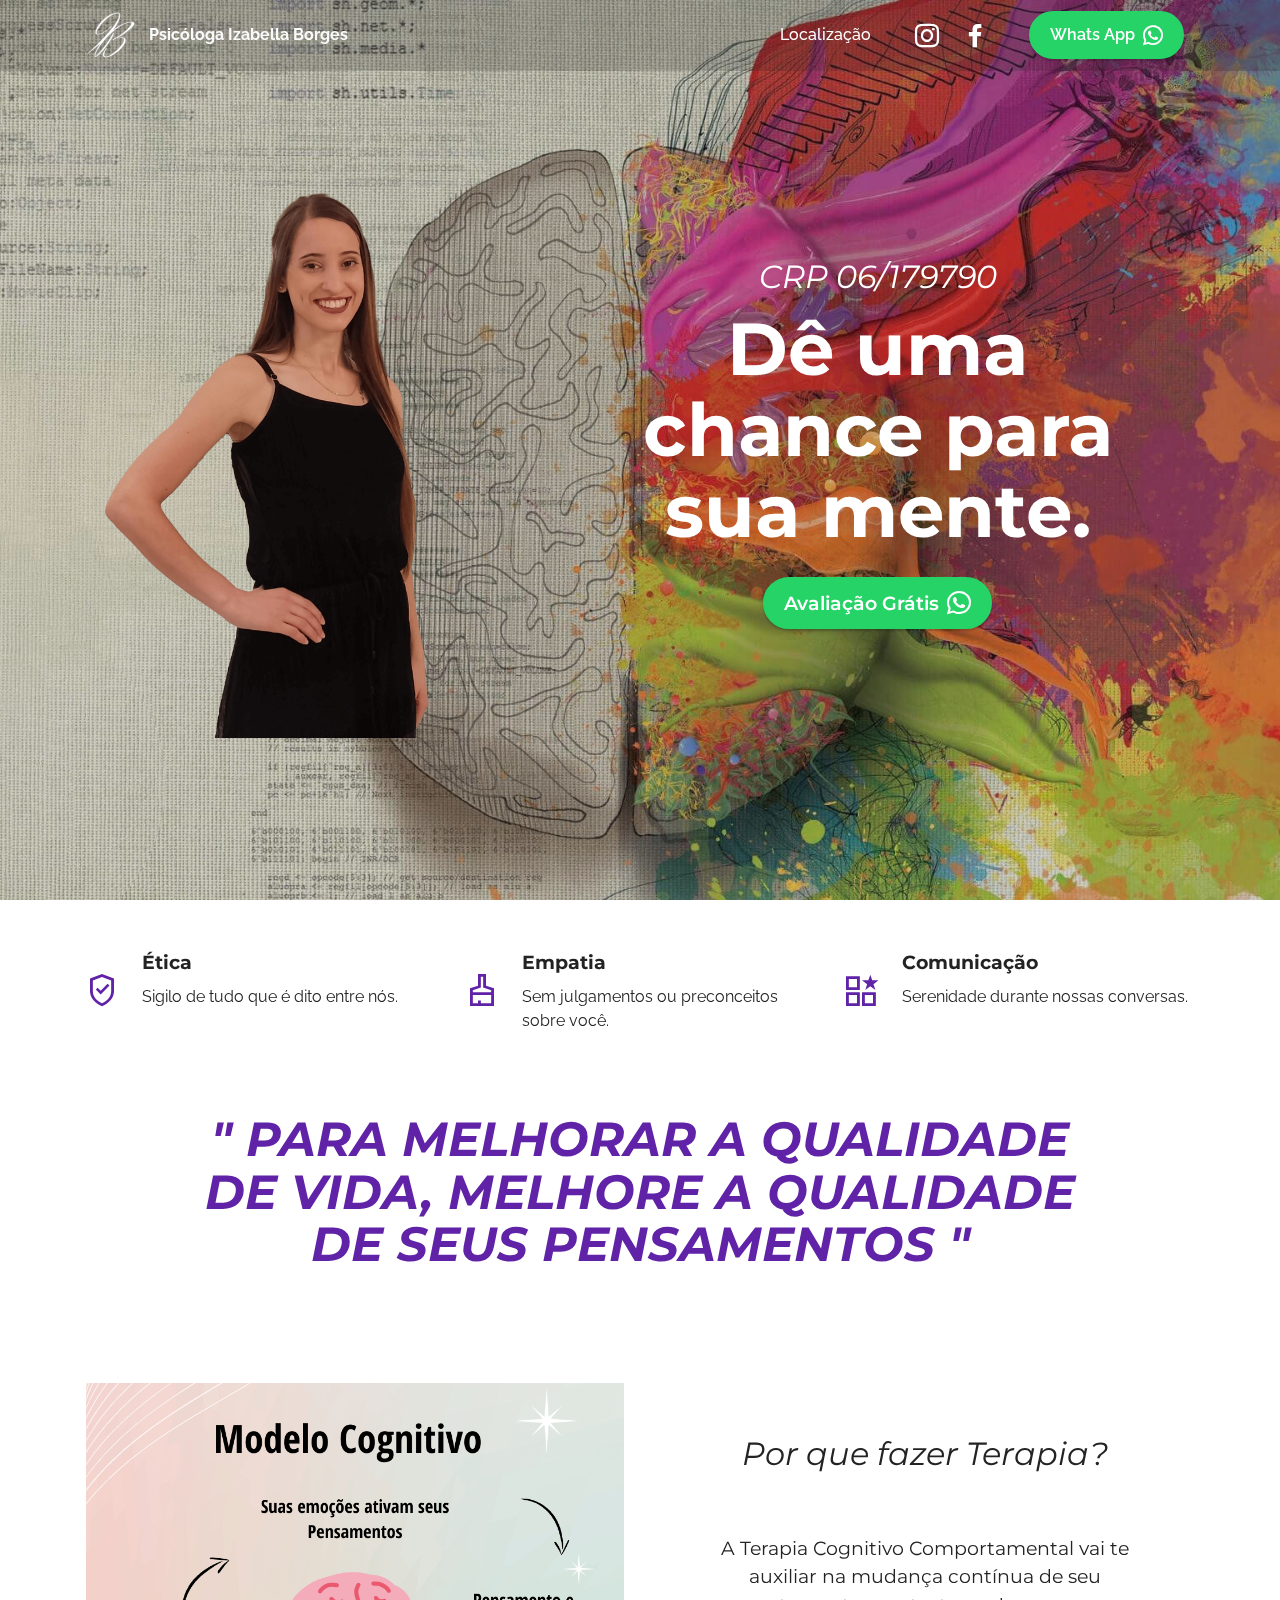
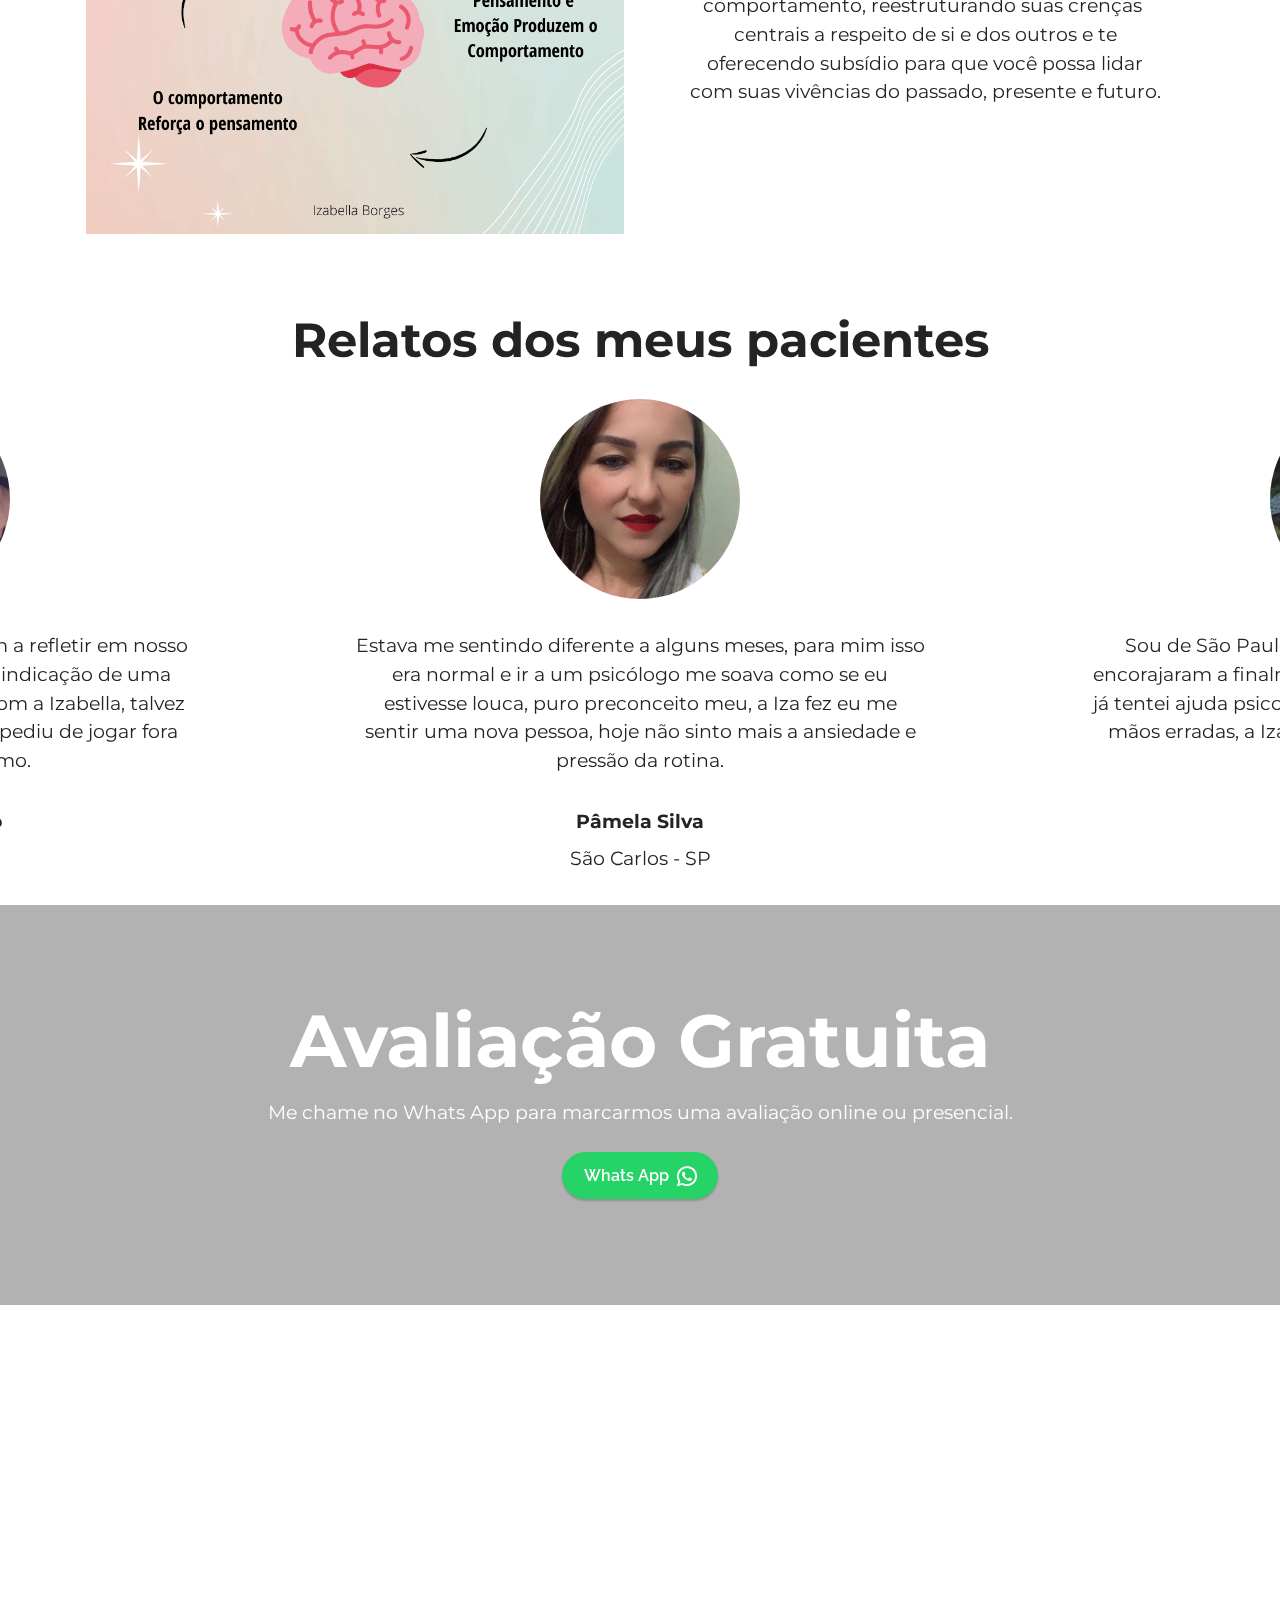
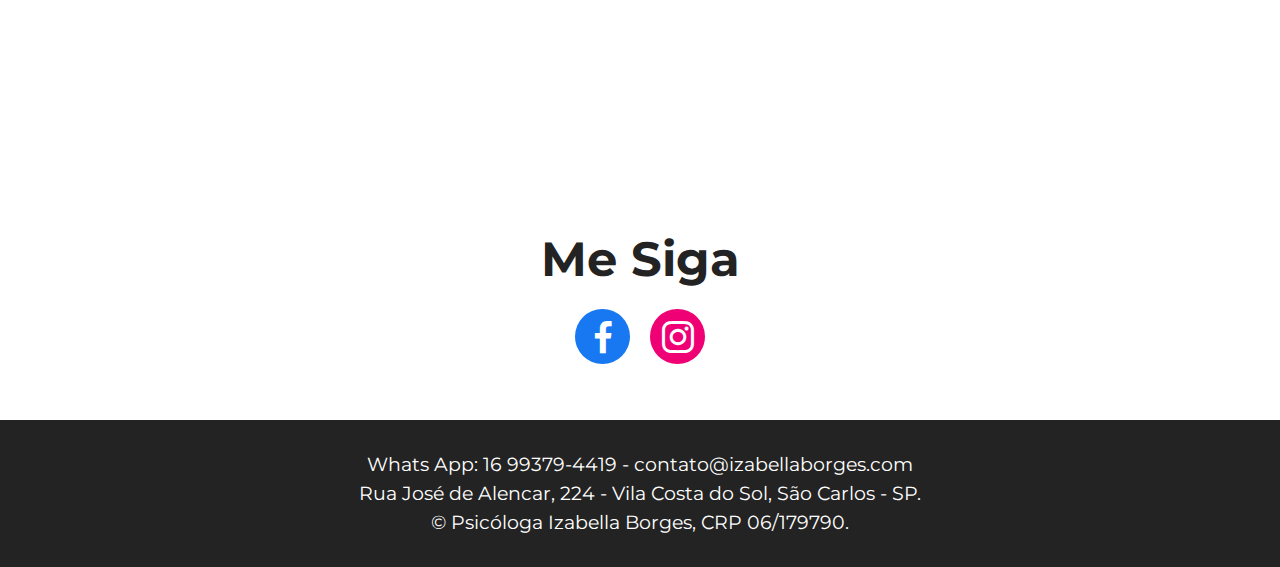
<file: index.html>
<!DOCTYPE html>
<html  >
<head>
<!-- Global site tag (gtag.js) - Google Analytics -->
<script async src="https://www.googletagmanager.com/gtag/js?id=G-EST43KER9C"></script>
<script>
  window.dataLayer = window.dataLayer || [];
  function gtag(){dataLayer.push(arguments);}
  gtag('js', new Date());

  gtag('config', 'G-EST43KER9C');
</script>
  <!-- Site made with Mobirise Website Builder v5.6.4, https://mobirise.com -->
  <meta charset="UTF-8">
  <meta http-equiv="X-UA-Compatible" content="IE=edge">
  <meta name="generator" content="Mobirise v5.6.4, mobirise.com">
  <meta name="twitter:card" content="summary_large_image"/>
  <meta name="twitter:image:src" content="assets/images/index-meta.png">
  <meta property="og:image" content="assets/images/index-meta.png">
  <meta name="twitter:title" content="Psicóloga Izabella Borges">
  <meta name="viewport" content="width=device-width, initial-scale=1, minimum-scale=1">
  <link rel="shortcut icon" href="assets/images/iblogo.png" type="image/x-icon">
  <meta name="description" content="Agende sua avaliação gratuita. Atendimentos online em todo Brasil ou presencial em São Carlos - SP">
  
  
  <title>Psicóloga Izabella Borges</title>
  <link rel="stylesheet" href="assets/web/assets/mobirise-icons2/mobirise2.css">
  <link rel="stylesheet" href="assets/bootstrap/css/bootstrap.min.css">
  <link rel="stylesheet" href="assets/bootstrap/css/bootstrap-grid.min.css">
  <link rel="stylesheet" href="assets/bootstrap/css/bootstrap-reboot.min.css">
  <link rel="stylesheet" href="assets/parallax/jarallax.css">
  <link rel="stylesheet" href="assets/dropdown/css/style.css">
  <link rel="stylesheet" href="assets/socicon/css/styles.css">
  <link rel="stylesheet" href="assets/theme/css/style.css">
  <link rel="preload" href="https://fonts.googleapis.com/css?family=Montserrat:100,200,300,400,500,600,700,800,900,100i,200i,300i,400i,500i,600i,700i,800i,900i&display=swap" as="style" onload="this.onload=null;this.rel='stylesheet'">
  <noscript><link rel="stylesheet" href="https://fonts.googleapis.com/css?family=Montserrat:100,200,300,400,500,600,700,800,900,100i,200i,300i,400i,500i,600i,700i,800i,900i&display=swap"></noscript>
  <link rel="preload" href="https://fonts.googleapis.com/css?family=Raleway:100,200,300,400,500,600,700,800,900,100i,200i,300i,400i,500i,600i,700i,800i,900i&display=swap" as="style" onload="this.onload=null;this.rel='stylesheet'">
  <noscript><link rel="stylesheet" href="https://fonts.googleapis.com/css?family=Raleway:100,200,300,400,500,600,700,800,900,100i,200i,300i,400i,500i,600i,700i,800i,900i&display=swap"></noscript>
  <link rel="preload" as="style" href="assets/mobirise/css/mbr-additional.css"><link rel="stylesheet" href="assets/mobirise/css/mbr-additional.css" type="text/css">
  
  
  
  
</head>
<body>
  
  <section data-bs-version="5.1" class="menu menu2 cid-t2mtELdPIK" once="menu" id="menu2-i">
    
    <nav class="navbar navbar-dropdown navbar-fixed-top navbar-expand-lg">
        <div class="container">
            <div class="navbar-brand">
                <span class="navbar-logo">
                    <a href="index.html">
                        <img src="assets/images/iblogo.png" alt="Psicóloga Izabella Borges" style="height: 3rem;">
                    </a>
                </span>
                <span class="navbar-caption-wrap"><a class="navbar-caption text-white text-primary display-4" href="index.html">Psicóloga Izabella Borges</a></span>
            </div>
            <button class="navbar-toggler" type="button" data-toggle="collapse" data-bs-toggle="collapse" data-target="#navbarSupportedContent" data-bs-target="#navbarSupportedContent" aria-controls="navbarNavAltMarkup" aria-expanded="false" aria-label="Toggle navigation">
                <div class="hamburger">
                    <span></span>
                    <span></span>
                    <span></span>
                    <span></span>
                </div>
            </button>
            <div class="collapse navbar-collapse" id="navbarSupportedContent">
                <ul class="navbar-nav nav-dropdown" data-app-modern-menu="true"><li class="nav-item"><a class="nav-link link text-danger text-primary display-4" href="index.html#map2-4">Localização</a></li></ul>
                <div class="icons-menu">
                    <a class="iconfont-wrapper" href="https://instagram.com/izabellaborgesfc" target="_blank">
                        <span class="p-2 mbr-iconfont socicon-instagram socicon"></span>
                    </a>
                    <a class="iconfont-wrapper" href="https://facebook.com/izabellaborgesfc" target="_blank">
                        <span class="p-2 mbr-iconfont socicon-facebook socicon"></span>
                    </a>
                    
                    
                </div>
                <div class="navbar-buttons mbr-section-btn"><a class="btn btn-success display-4" href="https://wa.me/qr/4P2WCQJVCGJ7H1" target="_blank"><span class="socicon socicon-whatsapp mbr-iconfont mbr-iconfont-btn"></span>Whats App</a></div>
            </div>
        </div>
    </nav>
</section>

<section data-bs-version="5.1" class="header11 cid-t2mbSprZGj mbr-fullscreen mbr-parallax-background" id="header11-0">

    

    <div class="mbr-overlay" style="opacity: 0.2; background-color: rgb(35, 35, 35);"></div>

    <div class="container">
        <div class="row justify-content-center">
            <div class="col-12 col-md-5 image-wrapper">
                <img class="w-100" src="assets/images/izabellaborges-1.png" alt="Izabella Borges">
            </div>
            <div class="col-12 col-md">
                <div class="text-wrapper text-center">
                    <h1 class="mbr-section-title mbr-fonts-style mb-3 display-5"><p><em>C</em><em>RP 06/179790</em></p></h1>
                    <p class="mbr-text mbr-fonts-style display-1"><strong>Dê uma chance para sua mente.</strong></p>
                    <div class="mbr-section-btn mt-3"><a class="btn btn-success display-7" href="https://wa.me/qr/4P2WCQJVCGJ7H1" target="_blank"><span class="socicon socicon-whatsapp mbr-iconfont mbr-iconfont-btn"></span>Avaliação Grátis</a></div>
                </div>
            </div>
        </div>
    </div>
</section>

<section data-bs-version="5.1" class="features14 cid-t2mjNtuEOc" id="features15-7">

    
    
    <div class="container">
        <div class="row justify-content-center">
            <div class="card col-12 col-md-6 col-lg-4">
                <div class="card-wrapper">
                    <span class="mbr-iconfont m-auto mobi-mbri-protect mobi-mbri" style="color: rgb(96, 34, 167); fill: rgb(96, 34, 167);"></span>
                    <div class="card-box">
                        <h4 class="card-title mbr-fonts-style mb-2 display-7"><strong>Ética</strong></h4>
                        <h5 class="card-text mbr-fonts-style display-4">Sigilo de tudo que é dito entre nós.</h5>
                    </div>
                </div>
            </div>
            <div class="card col-12 col-md-6 col-lg-4">
                <div class="card-wrapper">
                    <span class="mbr-iconfont m-auto mobi-mbri-website-theme-2 mobi-mbri" style="color: rgb(96, 34, 167); fill: rgb(96, 34, 167);"></span>
                    <div class="card-box">
                        <h4 class="card-title mbr-fonts-style mb-2 display-7"><strong>Empatia</strong></h4>
                        <h5 class="card-text mbr-fonts-style display-4">Sem julgamentos ou preconceitos sobre você.</h5>
                    </div>
                </div>
            </div>
            <div class="card col-12 col-md-6 col-lg-4">
                <div class="card-wrapper">
                    <span class="mbr-iconfont m-auto mobi-mbri-features mobi-mbri" style="color: rgb(96, 34, 167); fill: rgb(96, 34, 167);"></span>
                    <div class="card-box">
                        <h4 class="card-title mbr-fonts-style mb-2 display-7">
                            <strong>Comunicação</strong>
                        </h4>
                        <h5 class="card-text mbr-fonts-style display-4">Serenidade durante nossas conversas.</h5>
                    </div>

                </div>
            </div>
            
        </div>
    </div>
</section>

<section data-bs-version="5.1" class="content4 cid-t2mmuOtywq" id="content4-c">
    
    
    <div class="container">
        <div class="row justify-content-center">
            <div class="title col-md-12 col-lg-10">
                <h3 class="mbr-section-title mbr-fonts-style align-center mb-4 display-2"><em><strong>" PARA MELHORAR A QUALIDADE</strong><br><strong>DE VIDA, MELHORE A QUALIDADE DE SEUS PENSAMENTOS "</strong></em></h3>
                
                
            </div>
        </div>
    </div>
</section>

<section data-bs-version="5.1" class="image1 cid-t2n04XJIqS" id="image1-j">
    

    

    <div class="container">
        <div class="row align-items-center">
            <div class="col-12 col-lg-6">
                <div class="image-wrapper">
                    <img src="assets/images/peach-gradient-search-bar-facebook-post-1-940x788.png" alt="Modelo Cognitivo Comportamental">
                    
                </div>
            </div>
            <div class="col-12 col-lg">
                <div class="text-wrapper">
                    <h3 class="mbr-section-title mbr-fonts-style mb-3 display-5"><p><em>Por que fazer Terapia?</em></p><p><strong><br></strong></p></h3>
                    <p class="mbr-text mbr-fonts-style display-7">A Terapia Cognitivo Comportamental vai te auxiliar na mudança contínua de seu comportamento, reestruturando suas crenças&nbsp; centrais a respeito de si e dos outros e te oferecendo subsídio para que você possa lidar com suas vivências do passado, presente e futuro.<br><br><br></p>
                </div>
            </div>
        </div>
    </div>
</section>

<section data-bs-version="5.1" class="people5 mbr-embla cid-t2mnOhuB5j" id="people5-e">

    

    

    <div class="position-relative text-center">
        <h3 class="mb-4 mbr-fonts-style display-2">
            <strong>Relatos dos meus pacientes</strong></h3>

        <div class="embla" data-skip-snaps="true" data-align="center" data-loop="true" data-auto-play="true" data-auto-play-interval="6" data-draggable="true">
            <div class="embla__viewport container-fluid">
                <div class="embla__container">
                    <div class="embla__slide slider-image item" style="margin-left: 5rem; margin-right: 5rem;">
                        <div class="user">
                            <div class="user_image">
                                <div class="item-wrapper position-relative">
                                    <img src="assets/images/p1-1-300x300.jpg" alt="Mobirise Website Builder" data-slide-to="0" data-bs-slide-to="0">
                                </div>
                            </div>
                            <div class="user_text mb-4">
                                <p class="mbr-fonts-style display-7">
                                    Estava me sentindo diferente a alguns meses, para mim isso era normal e ir a um psicólogo me soava como se eu estivesse louca, puro preconceito meu, a Iza fez eu me sentir uma nova pessoa, hoje não sinto mais a ansiedade e pressão da rotina.</p>
                            </div>
                            <div class="user_name mbr-fonts-style mb-2 display-7">
                                <strong>Pâmela Silva</strong></div>
                            <div class="user_desk mbr-fonts-style display-7">
                                São Carlos - SP</div>
                        </div>
                    </div>
                    <div class="embla__slide slider-image item" style="margin-left: 5rem; margin-right: 5rem;">
                        <div class="user">
                            <div class="user_image">
                                <div class="item-wrapper position-relative">
                                    <img src="assets/images/p2-1-300x300.jpg" alt="Mobirise Website Builder" data-slide-to="1" data-bs-slide-to="1">
                                </div>
                            </div>
                            <div class="user_text mb-4">
                                <p class="mbr-fonts-style display-7">
                                    Sou de São Paulo e os atendimentos a distância me encorajaram a finalmente buscar auxílio para meu trauma, já tentei ajuda psicológica antes mas tive o azar de cair em mãos erradas, a Izabella consegue me entende sem me julgar.</p>
                            </div>
                            <div class="user_name mbr-fonts-style mb-2 display-7"><strong>Igor Mendes</strong></div>
                            <div class="user_desk mbr-fonts-style display-7">
                                São Paulo</div>
                        </div>
                    </div>
                    <div class="embla__slide slider-image item" style="margin-left: 5rem; margin-right: 5rem;">
                        <div class="user">
                            <div class="user_image">
                                <div class="item-wrapper position-relative">
                                    <img src="assets/images/p3-1-300x302.jpg" alt="Mobirise Website Builder" data-slide-to="2" data-bs-slide-to="2">
                                </div>
                            </div>
                            <div class="user_text mb-4">
                                <p class="mbr-fonts-style display-7">
                                    Nossos problemas pessoais começaram a refletir em nosso casamento cada vez mais forte e por indicação de uma amiga decidimos tentar essa terapia com a Izabella, talvez seja um exagero mas a terapia nos impediu de jogar fora anos de companherismo.</p>
                            </div>
                            <div class="user_name mbr-fonts-style mb-2 display-7">
                                <strong>Amanda e Rogério</strong></div>
                            <div class="user_desk mbr-fonts-style display-7">
                                São Carlos</div>
                        </div>
                    </div>
                </div>
            </div>
            <button class="embla__button embla__button--prev">
                <span class="mobi-mbri mobi-mbri-arrow-prev mbr-iconfont" aria-hidden="true"></span>
                <span class="sr-only visually-hidden visually-hidden">Previous</span>
            </button>
            <button class="embla__button embla__button--next">
                <span class="mobi-mbri mobi-mbri-arrow-next mbr-iconfont" aria-hidden="true"></span>
                <span class="sr-only visually-hidden visually-hidden">Next</span>
            </button>
        </div>
    </div>
</section>

<section data-bs-version="5.1" class="header6 cid-t2mrfmk2AP mbr-parallax-background" id="header6-h">

    

    <div class="mbr-overlay" style="opacity: 0.3; background-color: rgb(0, 0, 0);"></div>

    <div class="align-center container">
        <div class="row justify-content-center">
            <div class="col-12 col-lg-10">
                <h1 class="mbr-section-title mbr-fonts-style mbr-white mb-3 display-1"><strong>Avaliação Gratuita</strong></h1>
                
                <p class="mbr-text mbr-white mbr-fonts-style display-7">
                    Me chame no Whats App para marcarmos uma avaliação online ou presencial.
                </p>
                <div class="mbr-section-btn mt-3"><a class="btn btn-success display-4" href="https://wa.me/qr/4P2WCQJVCGJ7H1" target="_blank"><span class="socicon socicon-whatsapp mbr-iconfont mbr-iconfont-btn"></span>Whats App</a></div>
            </div>
        </div>
    </div>
</section>

<section data-bs-version="5.1" class="map2 cid-t2mcDknMRr" id="map2-4">
    
    
    <div>
        
        <div class="google-map"><iframe frameborder="0" style="border:0" src="https://www.google.com/maps/embed/v1/place?key=AIzaSyDk89J4FSunMF33ruMVWJaJht_Ro0kvoXs&amp;q=Rua José de Alencar 224, São Carlos" allowfullscreen=""></iframe></div>
    </div>
</section>

<section data-bs-version="5.1" class="share3 cid-t2mdbQCaIg" id="share3-5">
    
     
    
    

    <div class="container">
        <div class="media-container-row">
            <div class="col-12">
                <h3 class="mbr-section-title align-center mb-3 mbr-fonts-style display-2">
                    <strong>Me Siga</strong></h3>
                <div class="social-list align-center">
                   
                    <a class="iconfont-wrapper bg-facebook m-2 " target="_blank" href="https://facebook.com/izabellaborgesfc">
                            <span class="socicon-facebook socicon"></span>
                        </a>
                        
                        <a class="iconfont-wrapper bg-instagram m-2" href="https://instagram.com/izabellaborgesfc" target="_blank">
                            <span class="socicon-instagram socicon"></span>
                        </a>
                        
                        
                        
                        
                        
                        
                        
                        
                </div>
            </div>
        </div>
    </div>
</section>

<section data-bs-version="5.1" class="footer7 cid-t2mlh5pkVa" once="footers" id="footer7-a">

    

    

    <div class="container">
        <div class="media-container-row align-center mbr-white">
            <div class="col-12">
                <p class="mbr-text mb-0 mbr-fonts-style display-7">Whats App: 16 99379-4419 - contato@izabellaborges.com<br>Rua José de Alencar, 224 - Vila Costa do Sol, São Carlos - SP.<br>© Psicóloga Izabella Borges, CRP 06/179790.<br></p>
            </div>
        </div>
    </div>
</section><section class="display-7" style="padding: 0;align-items: center;justify-content: center;flex-wrap: wrap;    align-content: center;display: flex;position: relative;height: 0;"><a href="https://mobiri.se/1335452" style="display:none;flex: 1 1;height: 0;position: absolute;width: 100%;z-index: 1;"><img alt="" style="height: 4rem;" src="[data-uri]"></a><p style="margin: 0;text-align: center;" class="display-7"></p><a style="z-index:1" href="https://mobirise.com/html-builder.html"></a></section><script src="assets/bootstrap/js/bootstrap.bundle.min.js"></script>  <script src="assets/parallax/jarallax.js"></script>  <script src="assets/smoothscroll/smooth-scroll.js"></script>  <script src="assets/ytplayer/index.js"></script>  <script src="assets/dropdown/js/navbar-dropdown.js"></script>  <script src="assets/embla/embla.min.js"></script>  <script src="assets/embla/script.js"></script>  <script src="assets/theme/js/script.js"></script>  
  
  
</body>
</html>
</file>
<file: assets/web/assets/mobirise-icons2/mobirise2.css>
@font-face {
  font-family: 'Moririse2';
  font-display: swap;
  src:  url('mobirise2.eot?f2bix4');
  src:  url('mobirise2.eot?f2bix4#iefix') format('embedded-opentype'),
    url('mobirise2.ttf?f2bix4') format('truetype'),
    url('mobirise2.woff?f2bix4') format('woff'),
    url('mobirise2.svg?f2bix4#mobirise2') format('svg');
  font-weight: normal;
  font-style: normal;
}

[class^="mobi-"], [class*=" mobi-"] {
  /* use !important to prevent issues with browser extensions that change fonts */
  font-family: 'Moririse2' !important;
  speak: none;
  font-style: normal;
  font-weight: normal;
  font-variant: normal;
  text-transform: none;
  line-height: 1;

  /* Better Font Rendering =========== */
  -webkit-font-smoothing: antialiased;
  -moz-osx-font-smoothing: grayscale;
}

.mobi-mbri-add-submenu:before {
  content: "\e900";
}
.mobi-mbri-alert:before {
  content: "\e901";
}
.mobi-mbri-align-center:before {
  content: "\e902";
}
.mobi-mbri-align-justify:before {
  content: "\e903";
}
.mobi-mbri-align-left:before {
  content: "\e904";
}
.mobi-mbri-align-right:before {
  content: "\e905";
}
.mobi-mbri-android:before {
  content: "\e906";
}
.mobi-mbri-apple:before {
  content: "\e907";
}
.mobi-mbri-arrow-down:before {
  content: "\e908";
}
.mobi-mbri-arrow-next:before {
  content: "\e909";
}
.mobi-mbri-arrow-prev:before {
  content: "\e90a";
}
.mobi-mbri-arrow-up:before {
  content: "\e90b";
}
.mobi-mbri-bold:before {
  content: "\e90c";
}
.mobi-mbri-bookmark:before {
  content: "\e90d";
}
.mobi-mbri-bootstrap:before {
  content: "\e90e";
}
.mobi-mbri-briefcase:before {
  content: "\e90f";
}
.mobi-mbri-browse:before {
  content: "\e910";
}
.mobi-mbri-bulleted-list:before {
  content: "\e911";
}
.mobi-mbri-calendar:before {
  content: "\e912";
}
.mobi-mbri-camera:before {
  content: "\e913";
}
.mobi-mbri-cart-add:before {
  content: "\e914";
}
.mobi-mbri-cart-full:before {
  content: "\e915";
}
.mobi-mbri-cash:before {
  content: "\e916";
}
.mobi-mbri-change-style:before {
  content: "\e917";
}
.mobi-mbri-chat:before {
  content: "\e918";
}
.mobi-mbri-clock:before {
  content: "\e919";
}
.mobi-mbri-close:before {
  content: "\e91a";
}
.mobi-mbri-cloud:before {
  content: "\e91b";
}
.mobi-mbri-code:before {
  content: "\e91c";
}
.mobi-mbri-contact-form:before {
  content: "\e91d";
}
.mobi-mbri-credit-card:before {
  content: "\e91e";
}
.mobi-mbri-cursor-click:before {
  content: "\e91f";
}
.mobi-mbri-cust-feedback:before {
  content: "\e920";
}
.mobi-mbri-database:before {
  content: "\e921";
}
.mobi-mbri-delivery:before {
  content: "\e922";
}
.mobi-mbri-desktop:before {
  content: "\e923";
}
.mobi-mbri-devices:before {
  content: "\e924";
}
.mobi-mbri-down:before {
  content: "\e925";
}
.mobi-mbri-download-2:before {
  content: "\e926";
}
.mobi-mbri-download:before {
  content: "\e927";
}
.mobi-mbri-drag-n-drop-2:before {
  content: "\e928";
}
.mobi-mbri-drag-n-drop:before {
  content: "\e929";
}
.mobi-mbri-edit-2:before {
  content: "\e92a";
}
.mobi-mbri-edit:before {
  content: "\e92b";
}
.mobi-mbri-error:before {
  content: "\e92c";
}
.mobi-mbri-extension:before {
  content: "\e92d";
}
.mobi-mbri-features:before {
  content: "\e92e";
}
.mobi-mbri-file:before {
  content: "\e92f";
}
.mobi-mbri-flag:before {
  content: "\e930";
}
.mobi-mbri-folder:before {
  content: "\e931";
}
.mobi-mbri-gift:before {
  content: "\e932";
}
.mobi-mbri-github:before {
  content: "\e933";
}
.mobi-mbri-globe-2:before {
  content: "\e934";
}
.mobi-mbri-globe:before {
  content: "\e935";
}
.mobi-mbri-growing-chart:before {
  content: "\e936";
}
.mobi-mbri-hearth:before {
  content: "\e937";
}
.mobi-mbri-help:before {
  content: "\e938";
}
.mobi-mbri-home:before {
  content: "\e939";
}
.mobi-mbri-hot-cup:before {
  content: "\e93a";
}
.mobi-mbri-idea:before {
  content: "\e93b";
}
.mobi-mbri-image-gallery:before {
  content: "\e93c";
}
.mobi-mbri-image-slider:before {
  content: "\e93d";
}
.mobi-mbri-info:before {
  content: "\e93e";
}
.mobi-mbri-italic:before {
  content: "\e93f";
}
.mobi-mbri-key:before {
  content: "\e940";
}
.mobi-mbri-laptop:before {
  content: "\e941";
}
.mobi-mbri-layers:before {
  content: "\e942";
}
.mobi-mbri-left-right:before {
  content: "\e943";
}
.mobi-mbri-left:before {
  content: "\e944";
}
.mobi-mbri-letter:before {
  content: "\e945";
}
.mobi-mbri-like:before {
  content: "\e946";
}
.mobi-mbri-link:before {
  content: "\e947";
}
.mobi-mbri-lock:before {
  content: "\e948";
}
.mobi-mbri-login:before {
  content: "\e949";
}
.mobi-mbri-logout:before {
  content: "\e94a";
}
.mobi-mbri-magic-stick:before {
  content: "\e94b";
}
.mobi-mbri-map-pin:before {
  content: "\e94c";
}
.mobi-mbri-menu:before {
  content: "\e94d";
}
.mobi-mbri-mobile-2:before {
  content: "\e94e";
}
.mobi-mbri-mobile-horizontal:before {
  content: "\e94f";
}
.mobi-mbri-mobile:before {
  content: "\e950";
}
.mobi-mbri-mobirise:before {
  content: "\e951";
}
.mobi-mbri-more-horizontal:before {
  content: "\e952";
}
.mobi-mbri-more-vertical:before {
  content: "\e953";
}
.mobi-mbri-music:before {
  content: "\e954";
}
.mobi-mbri-new-file:before {
  content: "\e955";
}
.mobi-mbri-numbered-list:before {
  content: "\e956";
}
.mobi-mbri-opened-folder:before {
  content: "\e957";
}
.mobi-mbri-pages:before {
  content: "\e958";
}
.mobi-mbri-paper-plane:before {
  content: "\e959";
}
.mobi-mbri-paperclip:before {
  content: "\e95a";
}
.mobi-mbri-phone:before {
  content: "\e95b";
}
.mobi-mbri-photo:before {
  content: "\e95c";
}
.mobi-mbri-photos:before {
  content: "\e95d";
}
.mobi-mbri-pin:before {
  content: "\e95e";
}
.mobi-mbri-play:before {
  content: "\e95f";
}
.mobi-mbri-plus:before {
  content: "\e960";
}
.mobi-mbri-preview:before {
  content: "\e961";
}
.mobi-mbri-print:before {
  content: "\e962";
}
.mobi-mbri-protect:before {
  content: "\e963";
}
.mobi-mbri-question:before {
  content: "\e964";
}
.mobi-mbri-quote-left:before {
  content: "\e965";
}
.mobi-mbri-quote-right:before {
  content: "\e966";
}
.mobi-mbri-redo:before {
  content: "\e967";
}
.mobi-mbri-refresh:before {
  content: "\e968";
}
.mobi-mbri-responsive-2:before {
  content: "\e969";
}
.mobi-mbri-responsive:before {
  content: "\e96a";
}
.mobi-mbri-right:before {
  content: "\e96b";
}
.mobi-mbri-rocket:before {
  content: "\e96c";
}
.mobi-mbri-sad-face:before {
  content: "\e96d";
}
.mobi-mbri-sale:before {
  content: "\e96e";
}
.mobi-mbri-save:before {
  content: "\e96f";
}
.mobi-mbri-search:before {
  content: "\e970";
}
.mobi-mbri-setting-2:before {
  content: "\e971";
}
.mobi-mbri-setting-3:before {
  content: "\e972";
}
.mobi-mbri-setting:before {
  content: "\e973";
}
.mobi-mbri-share:before {
  content: "\e974";
}
.mobi-mbri-shopping-bag:before {
  content: "\e975";
}
.mobi-mbri-shopping-basket:before {
  content: "\e976";
}
.mobi-mbri-shopping-cart:before {
  content: "\e977";
}
.mobi-mbri-sites:before {
  content: "\e978";
}
.mobi-mbri-smile-face:before {
  content: "\e979";
}
.mobi-mbri-speed:before {
  content: "\e97a";
}
.mobi-mbri-star:before {
  content: "\e97b";
}
.mobi-mbri-success:before {
  content: "\e97c";
}
.mobi-mbri-sun:before {
  content: "\e97d";
}
.mobi-mbri-sun2:before {
  content: "\e97e";
}
.mobi-mbri-tablet-vertical:before {
  content: "\e97f";
}
.mobi-mbri-tablet:before {
  content: "\e980";
}
.mobi-mbri-target:before {
  content: "\e981";
}
.mobi-mbri-timer:before {
  content: "\e982";
}
.mobi-mbri-to-ftp:before {
  content: "\e983";
}
.mobi-mbri-to-local-drive:before {
  content: "\e984";
}
.mobi-mbri-touch-swipe:before {
  content: "\e985";
}
.mobi-mbri-touch:before {
  content: "\e986";
}
.mobi-mbri-trash:before {
  content: "\e987";
}
.mobi-mbri-underline:before {
  content: "\e988";
}
.mobi-mbri-undo:before {
  content: "\e989";
}
.mobi-mbri-unlink:before {
  content: "\e98a";
}
.mobi-mbri-unlock:before {
  content: "\e98b";
}
.mobi-mbri-up-down:before {
  content: "\e98c";
}
.mobi-mbri-up:before {
  content: "\e98d";
}
.mobi-mbri-update:before {
  content: "\e98e";
}
.mobi-mbri-upload-2:before {
  content: "\e98f";
}
.mobi-mbri-upload:before {
  content: "\e990";
}
.mobi-mbri-user-2:before {
  content: "\e991";
}
.mobi-mbri-user:before {
  content: "\e992";
}
.mobi-mbri-users:before {
  content: "\e993";
}
.mobi-mbri-video-play:before {
  content: "\e994";
}
.mobi-mbri-video:before {
  content: "\e995";
}
.mobi-mbri-watch:before {
  content: "\e996";
}
.mobi-mbri-website-theme-2:before {
  content: "\e997";
}
.mobi-mbri-website-theme:before {
  content: "\e998";
}
.mobi-mbri-wifi:before {
  content: "\e999";
}
.mobi-mbri-windows:before {
  content: "\e99a";
}
.mobi-mbri-zoom-in:before {
  content: "\e99b";
}
.mobi-mbri-zoom-out:before {
  content: "\e99c";
}
</file>
<file: assets/parallax/jarallax.css>
.jarallax {
    position: relative;
    z-index: 0;
}
.jarallax > .jarallax-img {
    position: absolute;
    object-fit: cover;
    /* support for plugin https://github.com/bfred-it/object-fit-images */
    font-family: 'object-fit: cover;';
    top: 0;
    left: 0;
    width: 100%;
    height: 100%;
    z-index: -1;
}
</file>
<file: assets/dropdown/css/style.css>
.navbar-dropdown {
  left: 0;
  padding: 0;
  position: absolute;
  right: 0;
  top: 0;
  transition: all 0.45s ease;
  z-index: 1030;
  background: #282828; }
  .navbar-dropdown .navbar-logo {
    margin-right: 0.8rem;
    transition: margin 0.3s ease-in-out;
    vertical-align: middle; }
    .navbar-dropdown .navbar-logo img {
      height: 3.125rem;
      transition: all 0.3s ease-in-out; }
    .navbar-dropdown .navbar-logo.mbr-iconfont {
      font-size: 3.125rem;
      line-height: 3.125rem; }
  .navbar-dropdown .navbar-caption {
    font-weight: 700;
    white-space: normal;
    vertical-align: -4px;
    line-height: 3.125rem !important; }
    .navbar-dropdown .navbar-caption, .navbar-dropdown .navbar-caption:hover {
      color: inherit;
      text-decoration: none; }
  .navbar-dropdown .mbr-iconfont + .navbar-caption {
    vertical-align: -1px; }
  .navbar-dropdown.navbar-fixed-top {
    position: fixed; }
  .navbar-dropdown .navbar-brand span {
    vertical-align: -4px; }
  .navbar-dropdown.bg-color.transparent {
    background: none; }
  .navbar-dropdown.navbar-short .navbar-brand {
    padding: 0.625rem 0; }
    .navbar-dropdown.navbar-short .navbar-brand span {
      vertical-align: -1px; }
  .navbar-dropdown.navbar-short .navbar-caption {
    line-height: 2.375rem !important;
    vertical-align: -2px; }
  .navbar-dropdown.navbar-short .navbar-logo {
    margin-right: 0.5rem; }
    .navbar-dropdown.navbar-short .navbar-logo img {
      height: 2.375rem; }
    .navbar-dropdown.navbar-short .navbar-logo.mbr-iconfont {
      font-size: 2.375rem;
      line-height: 2.375rem; }
  .navbar-dropdown.navbar-short .mbr-table-cell {
    height: 3.625rem; }
  .navbar-dropdown .navbar-close {
    left: 0.6875rem;
    position: fixed;
    top: 0.75rem;
    z-index: 1000; }
  .navbar-dropdown .hamburger-icon {
    content: "";
    display: inline-block;
    vertical-align: middle;
    width: 16px;
    -webkit-box-shadow: 0 -6px 0 1px #282828,0 0 0 1px #282828,0 6px 0 1px #282828;
    -moz-box-shadow: 0 -6px 0 1px #282828,0 0 0 1px #282828,0 6px 0 1px #282828;
    box-shadow: 0 -6px 0 1px #282828,0 0 0 1px #282828,0 6px 0 1px #282828; }

.dropdown-menu .dropdown-toggle[data-toggle="dropdown-submenu"]::after {
  border-bottom: 0.35em solid transparent;
  border-left: 0.35em solid;
  border-right: 0;
  border-top: 0.35em solid transparent;
  margin-left: 0.3rem; }

.dropdown-menu .dropdown-item:focus {
  outline: 0; }

.nav-dropdown {
  font-size: 0.75rem;
  font-weight: 500;
  height: auto !important; }
  .nav-dropdown .nav-btn {
    padding-left: 1rem; }
  .nav-dropdown .link {
    margin: .667em 1.667em;
    font-weight: 500;
    padding: 0;
    transition: color .2s ease-in-out; }
    .nav-dropdown .link.dropdown-toggle {
      margin-right: 2.583em; }
      .nav-dropdown .link.dropdown-toggle::after {
        margin-left: .25rem;
        border-top: 0.35em solid;
        border-right: 0.35em solid transparent;
        border-left: 0.35em solid transparent;
        border-bottom: 0; }
      .nav-dropdown .link.dropdown-toggle[aria-expanded="true"] {
        margin: 0;
        padding: 0.667em 3.263em  0.667em 1.667em; }
  .nav-dropdown .link::after,
  .nav-dropdown .dropdown-item::after {
    color: inherit; }
  .nav-dropdown .btn {
    font-size: 0.75rem;
    font-weight: 700;
    letter-spacing: 0;
    margin-bottom: 0;
    padding-left: 1.25rem;
    padding-right: 1.25rem; }
  .nav-dropdown .dropdown-menu {
    border-radius: 0;
    border: 0;
    left: 0;
    margin: 0;
    padding-bottom: 1.25rem;
    padding-top: 1.25rem;
    position: relative; }
  .nav-dropdown .dropdown-submenu {
    margin-left: 0.125rem;
    top: 0; }
  .nav-dropdown .dropdown-item {
    font-weight: 500;
    line-height: 2;
    padding: 0.3846em 4.615em 0.3846em 1.5385em;
    position: relative;
    transition: color .2s ease-in-out, background-color .2s ease-in-out; }
    .nav-dropdown .dropdown-item::after {
      margin-top: -0.3077em;
      position: absolute;
      right: 1.1538em;
      top: 50%; }
    .nav-dropdown .dropdown-item:focus, .nav-dropdown .dropdown-item:hover {
      background: none; }

@media (max-width: 767px) {
  .nav-dropdown.navbar-toggleable-sm {
    bottom: 0;
    display: none;
    left: 0;
    overflow-x: hidden;
    position: fixed;
    top: 0;
    transform: translateX(-100%);
    -ms-transform: translateX(-100%);
    -webkit-transform: translateX(-100%);
    width: 18.75rem;
    z-index: 999; } }
.nav-dropdown.navbar-toggleable-xl {
  bottom: 0;
  display: none;
  left: 0;
  overflow-x: hidden;
  position: fixed;
  top: 0;
  transform: translateX(-100%);
  -ms-transform: translateX(-100%);
  -webkit-transform: translateX(-100%);
  width: 18.75rem;
  z-index: 999; }

.nav-dropdown-sm {
  display: block !important;
  overflow-x: hidden;
  overflow: auto;
  padding-top: 3.875rem; }
  .nav-dropdown-sm::after {
    content: "";
    display: block;
    height: 3rem;
    width: 100%; }
  .nav-dropdown-sm.collapse.in ~ .navbar-close {
    display: block !important; }
  .nav-dropdown-sm.collapsing, .nav-dropdown-sm.collapse.in {
    transform: translateX(0);
    -ms-transform: translateX(0);
    -webkit-transform: translateX(0);
    transition: all 0.25s ease-out;
    -webkit-transition: all 0.25s ease-out;
    background: #282828; }
  .nav-dropdown-sm.collapsing[aria-expanded="false"] {
    transform: translateX(-100%);
    -ms-transform: translateX(-100%);
    -webkit-transform: translateX(-100%); }
  .nav-dropdown-sm .nav-item {
    display: block;
    margin-left: 0 !important;
    padding-left: 0; }
  .nav-dropdown-sm .link,
  .nav-dropdown-sm .dropdown-item {
    border-top: 1px dotted rgba(255, 255, 255, 0.1);
    font-size: 0.8125rem;
    line-height: 1.6;
    margin: 0 !important;
    padding: 0.875rem 2.4rem 0.875rem 1.5625rem !important;
    position: relative;
    white-space: normal; }
    .nav-dropdown-sm .link:focus, .nav-dropdown-sm .link:hover,
    .nav-dropdown-sm .dropdown-item:focus,
    .nav-dropdown-sm .dropdown-item:hover {
      background: rgba(0, 0, 0, 0.2) !important;
      color: #c0a375; }
  .nav-dropdown-sm .nav-btn {
    position: relative;
    padding: 1.5625rem 1.5625rem 0 1.5625rem; }
    .nav-dropdown-sm .nav-btn::before {
      border-top: 1px dotted rgba(255, 255, 255, 0.1);
      content: "";
      left: 0;
      position: absolute;
      top: 0;
      width: 100%; }
    .nav-dropdown-sm .nav-btn + .nav-btn {
      padding-top: 0.625rem; }
      .nav-dropdown-sm .nav-btn + .nav-btn::before {
        display: none; }
  .nav-dropdown-sm .btn {
    padding: 0.625rem 0; }
  .nav-dropdown-sm .dropdown-toggle[data-toggle="dropdown-submenu"]::after {
    margin-left: .25rem;
    border-top: 0.35em solid;
    border-right: 0.35em solid transparent;
    border-left: 0.35em solid transparent;
    border-bottom: 0; }
  .nav-dropdown-sm .dropdown-toggle[data-toggle="dropdown-submenu"][aria-expanded="true"]::after {
    border-top: 0;
    border-right: 0.35em solid transparent;
    border-left: 0.35em solid transparent;
    border-bottom: 0.35em solid; }
  .nav-dropdown-sm .dropdown-menu {
    margin: 0;
    padding: 0;
    position: relative;
    top: 0;
    left: 0;
    width: 100%;
    border: 0;
    float: none;
    border-radius: 0;
    background: none; }
  .nav-dropdown-sm .dropdown-submenu {
    left: 100%;
    margin-left: 0.125rem;
    margin-top: -1.25rem;
    top: 0; }

.navbar-toggleable-sm .nav-dropdown .dropdown-menu {
  position: absolute; }

.navbar-toggleable-sm .nav-dropdown .dropdown-submenu {
  left: 100%;
  margin-left: 0.125rem;
  margin-top: -1.25rem;
  top: 0; }

.navbar-toggleable-sm.opened .nav-dropdown .dropdown-menu {
  position: relative; }

.navbar-toggleable-sm.opened .nav-dropdown .dropdown-submenu {
  left: 0;
  margin-left: 00rem;
  margin-top: 0rem;
  top: 0; }

.is-builder .nav-dropdown.collapsing {
  transition: none !important; }
</file>
<file: assets/socicon/css/styles.css>
@charset "UTF-8";

@font-face {
  font-family: 'Socicon';
  src:  url('../fonts/socicon.eot');
  src:  url('../fonts/socicon.eot?#iefix') format('embedded-opentype'),
    url('../fonts/socicon.woff2') format('woff2'),
    url('../fonts/socicon.ttf') format('truetype'),
    url('../fonts/socicon.woff') format('woff'),
    url('../fonts/socicon.svg#socicon') format('svg');
  font-weight: normal;
  font-style: normal;
  font-display: swap;
}

[data-icon]:before {
  font-family: "socicon" !important;
  content: attr(data-icon);
  font-style: normal !important;
  font-weight: normal !important;
  font-variant: normal !important;
  text-transform: none !important;
  speak: none;
  line-height: 1;
  -webkit-font-smoothing: antialiased;
  -moz-osx-font-smoothing: grayscale;
}

[class^="socicon-"], [class*=" socicon-"] {
  /* use !important to prevent issues with browser extensions that change fonts */
  font-family: 'Socicon' !important;
  speak: none;
  font-style: normal;
  font-weight: normal;
  font-variant: normal;
  text-transform: none;
  line-height: 1;

  /* Better Font Rendering =========== */
  -webkit-font-smoothing: antialiased;
  -moz-osx-font-smoothing: grayscale;
}

.socicon-eitaa:before {
  content: "\e97c";
}
.socicon-soroush:before {
  content: "\e97d";
}
.socicon-bale:before {
  content: "\e97e";
}
.socicon-zazzle:before {
  content: "\e97b";
}
.socicon-society6:before {
  content: "\e97a";
}
.socicon-redbubble:before {
  content: "\e979";
}
.socicon-avvo:before {
  content: "\e978";
}
.socicon-stitcher:before {
  content: "\e977";
}
.socicon-googlehangouts:before {
  content: "\e974";
}
.socicon-dlive:before {
  content: "\e975";
}
.socicon-vsco:before {
  content: "\e976";
}
.socicon-flipboard:before {
  content: "\e973";
}
.socicon-ubuntu:before {
  content: "\e958";
}
.socicon-artstation:before {
  content: "\e959";
}
.socicon-invision:before {
  content: "\e95a";
}
.socicon-torial:before {
  content: "\e95b";
}
.socicon-collectorz:before {
  content: "\e95c";
}
.socicon-seenthis:before {
  content: "\e95d";
}
.socicon-googleplaymusic:before {
  content: "\e95e";
}
.socicon-debian:before {
  content: "\e95f";
}
.socicon-filmfreeway:before {
  content: "\e960";
}
.socicon-gnome:before {
  content: "\e961";
}
.socicon-itchio:before {
  content: "\e962";
}
.socicon-jamendo:before {
  content: "\e963";
}
.socicon-mix:before {
  content: "\e964";
}
.socicon-sharepoint:before {
  content: "\e965";
}
.socicon-tinder:before {
  content: "\e966";
}
.socicon-windguru:before {
  content: "\e967";
}
.socicon-cdbaby:before {
  content: "\e968";
}
.socicon-elementaryos:before {
  content: "\e969";
}
.socicon-stage32:before {
  content: "\e96a";
}
.socicon-tiktok:before {
  content: "\e96b";
}
.socicon-gitter:before {
  content: "\e96c";
}
.socicon-letterboxd:before {
  content: "\e96d";
}
.socicon-threema:before {
  content: "\e96e";
}
.socicon-splice:before {
  content: "\e96f";
}
.socicon-metapop:before {
  content: "\e970";
}
.socicon-naver:before {
  content: "\e971";
}
.socicon-remote:before {
  content: "\e972";
}
.socicon-internet:before {
  content: "\e957";
}
.socicon-moddb:before {
  content: "\e94b";
}
.socicon-indiedb:before {
  content: "\e94c";
}
.socicon-traxsource:before {
  content: "\e94d";
}
.socicon-gamefor:before {
  content: "\e94e";
}
.socicon-pixiv:before {
  content: "\e94f";
}
.socicon-myanimelist:before {
  content: "\e950";
}
.socicon-blackberry:before {
  content: "\e951";
}
.socicon-wickr:before {
  content: "\e952";
}
.socicon-spip:before {
  content: "\e953";
}
.socicon-napster:before {
  content: "\e954";
}
.socicon-beatport:before {
  content: "\e955";
}
.socicon-hackerone:before {
  content: "\e956";
}
.socicon-hackernews:before {
  content: "\e946";
}
.socicon-smashwords:before {
  content: "\e947";
}
.socicon-kobo:before {
  content: "\e948";
}
.socicon-bookbub:before {
  content: "\e949";
}
.socicon-mailru:before {
  content: "\e94a";
}
.socicon-gitlab:before {
  content: "\e945";
}
.socicon-instructables:before {
  content: "\e944";
}
.socicon-portfolio:before {
  content: "\e943";
}
.socicon-codered:before {
  content: "\e940";
}
.socicon-origin:before {
  content: "\e941";
}
.socicon-nextdoor:before {
  content: "\e942";
}
.socicon-udemy:before {
  content: "\e93f";
}
.socicon-livemaster:before {
  content: "\e93e";
}
.socicon-crunchbase:before {
  content: "\e93b";
}
.socicon-homefy:before {
  content: "\e93c";
}
.socicon-calendly:before {
  content: "\e93d";
}
.socicon-realtor:before {
  content: "\e90f";
}
.socicon-tidal:before {
  content: "\e910";
}
.socicon-qobuz:before {
  content: "\e911";
}
.socicon-natgeo:before {
  content: "\e912";
}
.socicon-mastodon:before {
  content: "\e913";
}
.socicon-unsplash:before {
  content: "\e914";
}
.socicon-homeadvisor:before {
  content: "\e915";
}
.socicon-angieslist:before {
  content: "\e916";
}
.socicon-codepen:before {
  content: "\e917";
}
.socicon-slack:before {
  content: "\e918";
}
.socicon-openaigym:before {
  content: "\e919";
}
.socicon-logmein:before {
  content: "\e91a";
}
.socicon-fiverr:before {
  content: "\e91b";
}
.socicon-gotomeeting:before {
  content: "\e91c";
}
.socicon-aliexpress:before {
  content: "\e91d";
}
.socicon-guru:before {
  content: "\e91e";
}
.socicon-appstore:before {
  content: "\e91f";
}
.socicon-homes:before {
  content: "\e920";
}
.socicon-zoom:before {
  content: "\e921";
}
.socicon-alibaba:before {
  content: "\e922";
}
.socicon-craigslist:before {
  content: "\e923";
}
.socicon-wix:before {
  content: "\e924";
}
.socicon-redfin:before {
  content: "\e925";
}
.socicon-googlecalendar:before {
  content: "\e926";
}
.socicon-shopify:before {
  content: "\e927";
}
.socicon-freelancer:before {
  content: "\e928";
}
.socicon-seedrs:before {
  content: "\e929";
}
.socicon-bing:before {
  content: "\e92a";
}
.socicon-doodle:before {
  content: "\e92b";
}
.socicon-bonanza:before {
  content: "\e92c";
}
.socicon-squarespace:before {
  content: "\e92d";
}
.socicon-toptal:before {
  content: "\e92e";
}
.socicon-gust:before {
  content: "\e92f";
}
.socicon-ask:before {
  content: "\e930";
}
.socicon-trulia:before {
  content: "\e931";
}
.socicon-loomly:before {
  content: "\e932";
}
.socicon-ghost:before {
  content: "\e933";
}
.socicon-upwork:before {
  content: "\e934";
}
.socicon-fundable:before {
  content: "\e935";
}
.socicon-booking:before {
  content: "\e936";
}
.socicon-googlemaps:before {
  content: "\e937";
}
.socicon-zillow:before {
  content: "\e938";
}
.socicon-niconico:before {
  content: "\e939";
}
.socicon-toneden:before {
  content: "\e93a";
}
.socicon-augment:before {
  content: "\e908";
}
.socicon-bitbucket:before {
  content: "\e909";
}
.socicon-fyuse:before {
  content: "\e90a";
}
.socicon-yt-gaming:before {
  content: "\e90b";
}
.socicon-sketchfab:before {
  content: "\e90c";
}
.socicon-mobcrush:before {
  content: "\e90d";
}
.socicon-microsoft:before {
  content: "\e90e";
}
.socicon-pandora:before {
  content: "\e907";
}
.socicon-messenger:before {
  content: "\e906";
}
.socicon-gamewisp:before {
  content: "\e905";
}
.socicon-bloglovin:before {
  content: "\e904";
}
.socicon-tunein:before {
  content: "\e903";
}
.socicon-gamejolt:before {
  content: "\e901";
}
.socicon-trello:before {
  content: "\e902";
}
.socicon-spreadshirt:before {
  content: "\e900";
}
.socicon-500px:before {
  content: "\e000";
}
.socicon-8tracks:before {
  content: "\e001";
}
.socicon-airbnb:before {
  content: "\e002";
}
.socicon-alliance:before {
  content: "\e003";
}
.socicon-amazon:before {
  content: "\e004";
}
.socicon-amplement:before {
  content: "\e005";
}
.socicon-android:before {
  content: "\e006";
}
.socicon-angellist:before {
  content: "\e007";
}
.socicon-apple:before {
  content: "\e008";
}
.socicon-appnet:before {
  content: "\e009";
}
.socicon-baidu:before {
  content: "\e00a";
}
.socicon-bandcamp:before {
  content: "\e00b";
}
.socicon-battlenet:before {
  content: "\e00c";
}
.socicon-mixer:before {
  content: "\e00d";
}
.socicon-bebee:before {
  content: "\e00e";
}
.socicon-bebo:before {
  content: "\e00f";
}
.socicon-behance:before {
  content: "\e010";
}
.socicon-blizzard:before {
  content: "\e011";
}
.socicon-blogger:before {
  content: "\e012";
}
.socicon-buffer:before {
  content: "\e013";
}
.socicon-chrome:before {
  content: "\e014";
}
.socicon-coderwall:before {
  content: "\e015";
}
.socicon-curse:before {
  content: "\e016";
}
.socicon-dailymotion:before {
  content: "\e017";
}
.socicon-deezer:before {
  content: "\e018";
}
.socicon-delicious:before {
  content: "\e019";
}
.socicon-deviantart:before {
  content: "\e01a";
}
.socicon-diablo:before {
  content: "\e01b";
}
.socicon-digg:before {
  content: "\e01c";
}
.socicon-discord:before {
  content: "\e01d";
}
.socicon-disqus:before {
  content: "\e01e";
}
.socicon-douban:before {
  content: "\e01f";
}
.socicon-draugiem:before {
  content: "\e020";
}
.socicon-dribbble:before {
  content: "\e021";
}
.socicon-drupal:before {
  content: "\e022";
}
.socicon-ebay:before {
  content: "\e023";
}
.socicon-ello:before {
  content: "\e024";
}
.socicon-endomodo:before {
  content: "\e025";
}
.socicon-envato:before {
  content: "\e026";
}
.socicon-etsy:before {
  content: "\e027";
}
.socicon-facebook:before {
  content: "\e028";
}
.socicon-feedburner:before {
  content: "\e029";
}
.socicon-filmweb:before {
  content: "\e02a";
}
.socicon-firefox:before {
  content: "\e02b";
}
.socicon-flattr:before {
  content: "\e02c";
}
.socicon-flickr:before {
  content: "\e02d";
}
.socicon-formulr:before {
  content: "\e02e";
}
.socicon-forrst:before {
  content: "\e02f";
}
.socicon-foursquare:before {
  content: "\e030";
}
.socicon-friendfeed:before {
  content: "\e031";
}
.socicon-github:before {
  content: "\e032";
}
.socicon-goodreads:before {
  content: "\e033";
}
.socicon-google:before {
  content: "\e034";
}
.socicon-googlescholar:before {
  content: "\e035";
}
.socicon-googlegroups:before {
  content: "\e036";
}
.socicon-googlephotos:before {
  content: "\e037";
}
.socicon-googleplus:before {
  content: "\e038";
}
.socicon-grooveshark:before {
  content: "\e039";
}
.socicon-hackerrank:before {
  content: "\e03a";
}
.socicon-hearthstone:before {
  content: "\e03b";
}
.socicon-hellocoton:before {
  content: "\e03c";
}
.socicon-heroes:before {
  content: "\e03d";
}
.socicon-smashcast:before {
  content: "\e03e";
}
.socicon-horde:before {
  content: "\e03f";
}
.socicon-houzz:before {
  content: "\e040";
}
.socicon-icq:before {
  content: "\e041";
}
.socicon-identica:before {
  content: "\e042";
}
.socicon-imdb:before {
  content: "\e043";
}
.socicon-instagram:before {
  content: "\e044";
}
.socicon-issuu:before {
  content: "\e045";
}
.socicon-istock:before {
  content: "\e046";
}
.socicon-itunes:before {
  content: "\e047";
}
.socicon-keybase:before {
  content: "\e048";
}
.socicon-lanyrd:before {
  content: "\e049";
}
.socicon-lastfm:before {
  content: "\e04a";
}
.socicon-line:before {
  content: "\e04b";
}
.socicon-linkedin:before {
  content: "\e04c";
}
.socicon-livejournal:before {
  content: "\e04d";
}
.socicon-lyft:before {
  content: "\e04e";
}
.socicon-macos:before {
  content: "\e04f";
}
.socicon-mail:before {
  content: "\e050";
}
.socicon-medium:before {
  content: "\e051";
}
.socicon-meetup:before {
  content: "\e052";
}
.socicon-mixcloud:before {
  content: "\e053";
}
.socicon-modelmayhem:before {
  content: "\e054";
}
.socicon-mumble:before {
  content: "\e055";
}
.socicon-myspace:before {
  content: "\e056";
}
.socicon-newsvine:before {
  content: "\e057";
}
.socicon-nintendo:before {
  content: "\e058";
}
.socicon-npm:before {
  content: "\e059";
}
.socicon-odnoklassniki:before {
  content: "\e05a";
}
.socicon-openid:before {
  content: "\e05b";
}
.socicon-opera:before {
  content: "\e05c";
}
.socicon-outlook:before {
  content: "\e05d";
}
.socicon-overwatch:before {
  content: "\e05e";
}
.socicon-patreon:before {
  content: "\e05f";
}
.socicon-paypal:before {
  content: "\e060";
}
.socicon-periscope:before {
  content: "\e061";
}
.socicon-persona:before {
  content: "\e062";
}
.socicon-pinterest:before {
  content: "\e063";
}
.socicon-play:before {
  content: "\e064";
}
.socicon-player:before {
  content: "\e065";
}
.socicon-playstation:before {
  content: "\e066";
}
.socicon-pocket:before {
  content: "\e067";
}
.socicon-qq:before {
  content: "\e068";
}
.socicon-quora:before {
  content: "\e069";
}
.socicon-raidcall:before {
  content: "\e06a";
}
.socicon-ravelry:before {
  content: "\e06b";
}
.socicon-reddit:before {
  content: "\e06c";
}
.socicon-renren:before {
  content: "\e06d";
}
.socicon-researchgate:before {
  content: "\e06e";
}
.socicon-residentadvisor:before {
  content: "\e06f";
}
.socicon-reverbnation:before {
  content: "\e070";
}
.socicon-rss:before {
  content: "\e071";
}
.socicon-sharethis:before {
  content: "\e072";
}
.socicon-skype:before {
  content: "\e073";
}
.socicon-slideshare:before {
  content: "\e074";
}
.socicon-smugmug:before {
  content: "\e075";
}
.socicon-snapchat:before {
  content: "\e076";
}
.socicon-songkick:before {
  content: "\e077";
}
.socicon-soundcloud:before {
  content: "\e078";
}
.socicon-spotify:before {
  content: "\e079";
}
.socicon-stackexchange:before {
  content: "\e07a";
}
.socicon-stackoverflow:before {
  content: "\e07b";
}
.socicon-starcraft:before {
  content: "\e07c";
}
.socicon-stayfriends:before {
  content: "\e07d";
}
.socicon-steam:before {
  content: "\e07e";
}
.socicon-storehouse:before {
  content: "\e07f";
}
.socicon-strava:before {
  content: "\e080";
}
.socicon-streamjar:before {
  content: "\e081";
}
.socicon-stumbleupon:before {
  content: "\e082";
}
.socicon-swarm:before {
  content: "\e083";
}
.socicon-teamspeak:before {
  content: "\e084";
}
.socicon-teamviewer:before {
  content: "\e085";
}
.socicon-technorati:before {
  content: "\e086";
}
.socicon-telegram:before {
  content: "\e087";
}
.socicon-tripadvisor:before {
  content: "\e088";
}
.socicon-tripit:before {
  content: "\e089";
}
.socicon-triplej:before {
  content: "\e08a";
}
.socicon-tumblr:before {
  content: "\e08b";
}
.socicon-twitch:before {
  content: "\e08c";
}
.socicon-twitter:before {
  content: "\e08d";
}
.socicon-uber:before {
  content: "\e08e";
}
.socicon-ventrilo:before {
  content: "\e08f";
}
.socicon-viadeo:before {
  content: "\e090";
}
.socicon-viber:before {
  content: "\e091";
}
.socicon-viewbug:before {
  content: "\e092";
}
.socicon-vimeo:before {
  content: "\e093";
}
.socicon-vine:before {
  content: "\e094";
}
.socicon-vkontakte:before {
  content: "\e095";
}
.socicon-warcraft:before {
  content: "\e096";
}
.socicon-wechat:before {
  content: "\e097";
}
.socicon-weibo:before {
  content: "\e098";
}
.socicon-whatsapp:before {
  content: "\e099";
}
.socicon-wikipedia:before {
  content: "\e09a";
}
.socicon-windows:before {
  content: "\e09b";
}
.socicon-wordpress:before {
  content: "\e09c";
}
.socicon-wykop:before {
  content: "\e09d";
}
.socicon-xbox:before {
  content: "\e09e";
}
.socicon-xing:before {
  content: "\e09f";
}
.socicon-yahoo:before {
  content: "\e0a0";
}
.socicon-yammer:before {
  content: "\e0a1";
}
.socicon-yandex:before {
  content: "\e0a2";
}
.socicon-yelp:before {
  content: "\e0a3";
}
.socicon-younow:before {
  content: "\e0a4";
}
.socicon-youtube:before {
  content: "\e0a5";
}
.socicon-zapier:before {
  content: "\e0a6";
}
.socicon-zerply:before {
  content: "\e0a7";
}
.socicon-zomato:before {
  content: "\e0a8";
}
.socicon-zynga:before {
  content: "\e0a9";
}
</file>
<file: assets/theme/css/style.css>
@charset "UTF-8";
section {
  background-color: #ffffff;
}

body {
  font-style: normal;
  line-height: 1.5;
  font-weight: 400;
  color: #232323;
  position: relative;
}

button {
  background-color: transparent;
  border-color: transparent;
}

section,
.container,
.container-fluid {
  position: relative;
  word-wrap: break-word;
}

a.mbr-iconfont:hover {
  text-decoration: none;
}

.article .lead p,
.article .lead ul,
.article .lead ol,
.article .lead pre,
.article .lead blockquote {
  margin-bottom: 0;
}

a {
  font-style: normal;
  font-weight: 400;
  cursor: pointer;
}
a, a:hover {
  text-decoration: none;
}

.mbr-section-title {
  font-style: normal;
  line-height: 1.3;
}

.mbr-section-subtitle {
  line-height: 1.3;
}

.mbr-text {
  font-style: normal;
  line-height: 1.7;
}

h1,
h2,
h3,
h4,
h5,
h6,
.display-1,
.display-2,
.display-4,
.display-5,
.display-7,
span,
p,
a {
  line-height: 1;
  word-break: break-word;
  word-wrap: break-word;
  font-weight: 400;
}

b,
strong {
  font-weight: bold;
}

input:-webkit-autofill, input:-webkit-autofill:hover, input:-webkit-autofill:focus, input:-webkit-autofill:active {
  transition-delay: 9999s;
  -webkit-transition-property: background-color, color;
  transition-property: background-color, color;
}

textarea[type=hidden] {
  display: none;
}

section {
  background-position: 50% 50%;
  background-repeat: no-repeat;
  background-size: cover;
}
section .mbr-background-video,
section .mbr-background-video-preview {
  position: absolute;
  bottom: 0;
  left: 0;
  right: 0;
  top: 0;
}

.hidden {
  visibility: hidden;
}

.mbr-z-index20 {
  z-index: 20;
}

/*! Base colors */
.mbr-white {
  color: #ffffff;
}

.mbr-black {
  color: #111111;
}

.mbr-bg-white {
  background-color: #ffffff;
}

.mbr-bg-black {
  background-color: #000000;
}

/*! Text-aligns */
.align-left {
  text-align: left;
}

.align-center {
  text-align: center;
}

.align-right {
  text-align: right;
}

/*! Font-weight  */
.mbr-light {
  font-weight: 300;
}

.mbr-regular {
  font-weight: 400;
}

.mbr-semibold {
  font-weight: 500;
}

.mbr-bold {
  font-weight: 700;
}

/*! Media  */
.media-content {
  flex-basis: 100%;
}

.media-container-row {
  display: flex;
  flex-direction: row;
  flex-wrap: wrap;
  justify-content: center;
  align-content: center;
  align-items: start;
}
.media-container-row .media-size-item {
  width: 400px;
}

.media-container-column {
  display: flex;
  flex-direction: column;
  flex-wrap: wrap;
  justify-content: center;
  align-content: center;
  align-items: stretch;
}
.media-container-column > * {
  width: 100%;
}

@media (min-width: 992px) {
  .media-container-row {
    flex-wrap: nowrap;
  }
}
figure {
  margin-bottom: 0;
  overflow: hidden;
}

figure[mbr-media-size] {
  transition: width 0.1s;
}

img,
iframe {
  display: block;
  width: 100%;
}

.card {
  background-color: transparent;
  border: none;
}

.card-box {
  width: 100%;
}

.card-img {
  text-align: center;
  flex-shrink: 0;
  -webkit-flex-shrink: 0;
}

.media {
  max-width: 100%;
  margin: 0 auto;
}

.mbr-figure {
  align-self: center;
}

.media-container > div {
  max-width: 100%;
}

.mbr-figure img,
.card-img img {
  width: 100%;
}

@media (max-width: 991px) {
  .media-size-item {
    width: auto !important;
  }

  .media {
    width: auto;
  }

  .mbr-figure {
    width: 100% !important;
  }
}
/*! Buttons */
.mbr-section-btn {
  margin-left: -0.6rem;
  margin-right: -0.6rem;
  font-size: 0;
}

.btn {
  font-weight: 600;
  border-width: 1px;
  font-style: normal;
  margin: 0.6rem 0.6rem;
  white-space: normal;
  transition: all 0.2s ease-in-out;
  display: inline-flex;
  align-items: center;
  justify-content: center;
  word-break: break-word;
}

.btn-sm {
  font-weight: 600;
  letter-spacing: 0px;
  transition: all 0.3s ease-in-out;
}

.btn-md {
  font-weight: 600;
  letter-spacing: 0px;
  transition: all 0.3s ease-in-out;
}

.btn-lg {
  font-weight: 600;
  letter-spacing: 0px;
  transition: all 0.3s ease-in-out;
}

.btn-form {
  margin: 0;
}
.btn-form:hover {
  cursor: pointer;
}

nav .mbr-section-btn {
  margin-left: 0rem;
  margin-right: 0rem;
}

/*! Btn icon margin */
.btn .mbr-iconfont,
.btn.btn-sm .mbr-iconfont {
  order: 1;
  cursor: pointer;
  margin-left: 0.5rem;
  vertical-align: sub;
}

.btn.btn-md .mbr-iconfont,
.btn.btn-md .mbr-iconfont {
  margin-left: 0.8rem;
}

.mbr-regular {
  font-weight: 400;
}

.mbr-semibold {
  font-weight: 500;
}

.mbr-bold {
  font-weight: 700;
}

[type=submit] {
  -webkit-appearance: none;
}

/*! Full-screen */
.mbr-fullscreen .mbr-overlay {
  min-height: 100vh;
}

.mbr-fullscreen {
  display: flex;
  display: -moz-flex;
  display: -ms-flex;
  display: -o-flex;
  align-items: center;
  min-height: 100vh;
  padding-top: 3rem;
  padding-bottom: 3rem;
}

/*! Map */
.map {
  height: 25rem;
  position: relative;
}
.map iframe {
  width: 100%;
  height: 100%;
}

/*! Scroll to top arrow */
.mbr-arrow-up {
  bottom: 25px;
  right: 90px;
  position: fixed;
  text-align: right;
  z-index: 5000;
  color: #ffffff;
  font-size: 22px;
}

.mbr-arrow-up a {
  background: rgba(0, 0, 0, 0.2);
  border-radius: 50%;
  color: #fff;
  display: inline-block;
  height: 60px;
  width: 60px;
  border: 2px solid #fff;
  outline-style: none !important;
  position: relative;
  text-decoration: none;
  transition: all 0.3s ease-in-out;
  cursor: pointer;
  text-align: center;
}
.mbr-arrow-up a:hover {
  background-color: rgba(0, 0, 0, 0.4);
}
.mbr-arrow-up a i {
  line-height: 60px;
}

.mbr-arrow-up-icon {
  display: block;
  color: #fff;
}

.mbr-arrow-up-icon::before {
  content: "›";
  display: inline-block;
  font-family: serif;
  font-size: 22px;
  line-height: 1;
  font-style: normal;
  position: relative;
  top: 6px;
  left: -4px;
  transform: rotate(-90deg);
}

/*! Arrow Down */
.mbr-arrow {
  position: absolute;
  bottom: 45px;
  left: 50%;
  width: 60px;
  height: 60px;
  cursor: pointer;
  background-color: rgba(80, 80, 80, 0.5);
  border-radius: 50%;
  transform: translateX(-50%);
}
@media (max-width: 767px) {
  .mbr-arrow {
    display: none;
  }
}
.mbr-arrow > a {
  display: inline-block;
  text-decoration: none;
  outline-style: none;
  -webkit-animation: arrowdown 1.7s ease-in-out infinite;
          animation: arrowdown 1.7s ease-in-out infinite;
  color: #ffffff;
}
.mbr-arrow > a > i {
  position: absolute;
  top: -2px;
  left: 15px;
  font-size: 2rem;
}

#scrollToTop a i::before {
  content: "";
  position: absolute;
  display: block;
  border-bottom: 2.5px solid #fff;
  border-left: 2.5px solid #fff;
  width: 27.8%;
  height: 27.8%;
  left: 50%;
  top: 51%;
  transform: translateY(-30%) translateX(-50%) rotate(135deg);
}

@keyframes arrowdown {
  0% {
    transform: translateY(0px);
  }
  50% {
    transform: translateY(-5px);
  }
  100% {
    transform: translateY(0px);
  }
}
@-webkit-keyframes arrowdown {
  0% {
    transform: translateY(0px);
  }
  50% {
    transform: translateY(-5px);
  }
  100% {
    transform: translateY(0px);
  }
}
@media (max-width: 500px) {
  .mbr-arrow-up {
    left: 0;
    right: 0;
    text-align: center;
  }
}
/*Gradients animation*/
@keyframes gradient-animation {
  from {
    background-position: 0% 100%;
    -webkit-animation-timing-function: ease-in-out;
            animation-timing-function: ease-in-out;
  }
  to {
    background-position: 100% 0%;
    -webkit-animation-timing-function: ease-in-out;
            animation-timing-function: ease-in-out;
  }
}
@-webkit-keyframes gradient-animation {
  from {
    background-position: 0% 100%;
    -webkit-animation-timing-function: ease-in-out;
            animation-timing-function: ease-in-out;
  }
  to {
    background-position: 100% 0%;
    -webkit-animation-timing-function: ease-in-out;
            animation-timing-function: ease-in-out;
  }
}
.bg-gradient {
  background-size: 200% 200%;
  animation: gradient-animation 5s infinite alternate;
  -webkit-animation: gradient-animation 5s infinite alternate;
}

.menu .navbar-brand {
  display: -webkit-flex;
}
.menu .navbar-brand span {
  display: flex;
  display: -webkit-flex;
}
.menu .navbar-brand .navbar-caption-wrap {
  display: -webkit-flex;
}
.menu .navbar-brand .navbar-logo img {
  display: -webkit-flex;
  width: auto;
}
@media (min-width: 768px) and (max-width: 991px) {
  .menu .navbar-toggleable-sm .navbar-nav {
    display: -ms-flexbox;
  }
}
@media (max-width: 991px) {
  .menu .navbar-collapse {
    max-height: 93.5vh;
  }
  .menu .navbar-collapse.show {
    overflow: auto;
  }
}
@media (min-width: 992px) {
  .menu .navbar-nav.nav-dropdown {
    display: -webkit-flex;
  }
  .menu .navbar-toggleable-sm .navbar-collapse {
    display: -webkit-flex !important;
  }
  .menu .collapsed .navbar-collapse {
    max-height: 93.5vh;
  }
  .menu .collapsed .navbar-collapse.show {
    overflow: auto;
  }
}
@media (max-width: 767px) {
  .menu .navbar-collapse {
    max-height: 80vh;
  }
}

.nav-link .mbr-iconfont {
  margin-right: 0.5rem;
}

.navbar {
  display: -webkit-flex;
  -webkit-flex-wrap: wrap;
  -webkit-align-items: center;
  -webkit-justify-content: space-between;
}

.navbar-collapse {
  -webkit-flex-basis: 100%;
  -webkit-flex-grow: 1;
  -webkit-align-items: center;
}

.nav-dropdown .link {
  padding: 0.667em 1.667em !important;
  margin: 0 !important;
}

.nav {
  display: -webkit-flex;
  -webkit-flex-wrap: wrap;
}

.row {
  display: -webkit-flex;
  -webkit-flex-wrap: wrap;
}

.justify-content-center {
  -webkit-justify-content: center;
}

.form-inline {
  display: -webkit-flex;
}

.card-wrapper {
  -webkit-flex: 1;
}

.carousel-control {
  z-index: 10;
  display: -webkit-flex;
}

.carousel-controls {
  display: -webkit-flex;
}

.media {
  display: -webkit-flex;
}

.form-group:focus {
  outline: none;
}

.jq-selectbox__select {
  padding: 7px 0;
  position: relative;
}

.jq-selectbox__dropdown {
  overflow: hidden;
  border-radius: 10px;
  position: absolute;
  top: 100%;
  left: 0 !important;
  width: 100% !important;
}

.jq-selectbox__trigger-arrow {
  right: 0;
  transform: translateY(-50%);
}

.jq-selectbox li {
  padding: 1.07em 0.5em;
}

input[type=range] {
  padding-left: 0 !important;
  padding-right: 0 !important;
}

.modal-dialog,
.modal-content {
  height: 100%;
}

.modal-dialog .carousel-inner {
  height: calc(100vh - 1.75rem);
}
@media (max-width: 575px) {
  .modal-dialog .carousel-inner {
    height: calc(100vh - 1rem);
  }
}

.carousel-item {
  text-align: center;
}

.carousel-item img {
  margin: auto;
}

.navbar-toggler {
  align-self: flex-start;
  padding: 0.25rem 0.75rem;
  font-size: 1.25rem;
  line-height: 1;
  background: transparent;
  border: 1px solid transparent;
  border-radius: 0.25rem;
}

.navbar-toggler:focus,
.navbar-toggler:hover {
  text-decoration: none;
  box-shadow: none;
}

.navbar-toggler-icon {
  display: inline-block;
  width: 1.5em;
  height: 1.5em;
  vertical-align: middle;
  content: "";
  background: no-repeat center center;
  background-size: 100% 100%;
}

.navbar-toggler-left {
  position: absolute;
  left: 1rem;
}

.navbar-toggler-right {
  position: absolute;
  right: 1rem;
}

.card-img {
  width: auto;
}

.menu .navbar.collapsed:not(.beta-menu) {
  flex-direction: column;
}

.carousel-item.active,
.carousel-item-next,
.carousel-item-prev {
  display: flex;
}

.note-air-layout .dropup .dropdown-menu,
.note-air-layout .navbar-fixed-bottom .dropdown .dropdown-menu {
  bottom: initial !important;
}

html,
body {
  height: auto;
  min-height: 100vh;
}

.dropup .dropdown-toggle::after {
  display: none;
}

.form-asterisk {
  font-family: initial;
  position: absolute;
  top: -2px;
  font-weight: normal;
}

.form-control-label {
  position: relative;
  cursor: pointer;
  margin-bottom: 0.357em;
  padding: 0;
}

.alert {
  color: #ffffff;
  border-radius: 0;
  border: 0;
  font-size: 1.1rem;
  line-height: 1.5;
  margin-bottom: 1.875rem;
  padding: 1.25rem;
  position: relative;
  text-align: center;
}
.alert.alert-form::after {
  background-color: inherit;
  bottom: -7px;
  content: "";
  display: block;
  height: 14px;
  left: 50%;
  margin-left: -7px;
  position: absolute;
  transform: rotate(45deg);
  width: 14px;
}

.form-control {
  background-color: #ffffff;
  background-clip: border-box;
  color: #232323;
  line-height: 1rem !important;
  height: auto;
  padding: 0.6rem 1.2rem;
  transition: border-color 0.25s ease 0s;
  border: 1px solid transparent !important;
  border-radius: 4px;
  box-shadow: rgba(0, 0, 0, 0.07) 0px 1px 1px 0px, rgba(0, 0, 0, 0.07) 0px 1px 3px 0px, rgba(0, 0, 0, 0.03) 0px 0px 0px 1px;
}
.form-active .form-control:invalid {
  border-color: red;
}

form .row {
  margin-left: -0.6rem;
  margin-right: -0.6rem;
}
form .row [class*=col] {
  padding-left: 0.6rem;
  padding-right: 0.6rem;
}

form .mbr-section-btn {
  margin: 0;
  padding-left: 0.6rem;
  padding-right: 0.6rem;
}

form .btn {
  display: flex;
  padding: 0.6rem 1.2rem;
  margin: 0;
}

form .form-check-input {
  margin-top: 0.5;
}

textarea.form-control {
  line-height: 1.5rem !important;
}

.form-group {
  margin-bottom: 1.2rem;
}

.form-control,
form .btn {
  min-height: 48px;
}

.gdpr-block label span.textGDPR input[name=gdpr] {
  top: 7px;
}

.form-control:focus {
  box-shadow: none;
}

:focus {
  outline: none;
}

.mbr-overlay {
  background-color: #000;
  bottom: 0;
  left: 0;
  opacity: 0.5;
  position: absolute;
  right: 0;
  top: 0;
  z-index: 0;
  pointer-events: none;
}

blockquote {
  font-style: italic;
  padding: 3rem;
  font-size: 1.09rem;
  position: relative;
  border-left: 3px solid;
}

ul,
ol,
pre,
blockquote {
  margin-bottom: 2.3125rem;
}

.mt-4 {
  margin-top: 2rem !important;
}

.mb-4 {
  margin-bottom: 2rem !important;
}

@media (min-width: 992px) {
  .container {
    padding-left: 16px;
    padding-right: 16px;
  }

  .row {
    margin-left: -16px;
    margin-right: -16px;
  }
  .row > [class*=col] {
    padding-left: 16px;
    padding-right: 16px;
  }
}
@media (min-width: 768px) {
  .container-fluid {
    padding-left: 32px;
    padding-right: 32px;
  }
}
@media (min-width: 768px) and (max-width: 991px) {
  .mbr-container {
    padding-left: 32px;
    padding-right: 32px;
  }
}
@media (max-width: 767px) {
  .mbr-container {
    padding-left: 16px;
    padding-right: 16px;
  }
}
.card-wrapper,
.item-wrapper {
  overflow: hidden;
}

.app-video-wrapper > img {
  opacity: 1;
}

.item {
  position: relative;
}

.dropdown-menu .dropdown-menu {
  left: 100%;
}

.dropdown-item + .dropdown-menu {
  display: none;
}

.dropdown-item:hover + .dropdown-menu,
.dropdown-menu:hover {
  display: block;
}

@media (min-aspect-ratio: 16/9) {
  .mbr-video-foreground {
    height: 300% !important;
    top: -100% !important;
  }
}
@media (max-aspect-ratio: 16/9) {
  .mbr-video-foreground {
    width: 300% !important;
    left: -100% !important;
  }
}.engine {
	position: absolute;
	text-indent: -2400px;
	text-align: center;
	padding: 0;
	top: 0;
	left: -2400px;
}
</file>
<file: assets/mobirise/css/mbr-additional.css>
.btn {
  border-width: 2px;
}
body {
  font-family: Jost;
}
.display-1 {
  font-family: 'Montserrat', sans-serif;
  font-size: 4.6rem;
  line-height: 1.1;
}
.display-1 > .mbr-iconfont {
  font-size: 5.75rem;
}
.display-2 {
  font-family: 'Montserrat', sans-serif;
  font-size: 3rem;
  line-height: 1.1;
}
.display-2 > .mbr-iconfont {
  font-size: 3.75rem;
}
.display-4 {
  font-family: 'Raleway', sans-serif;
  font-size: 1rem;
  line-height: 1.5;
}
.display-4 > .mbr-iconfont {
  font-size: 1.25rem;
}
.display-5 {
  font-family: 'Montserrat', sans-serif;
  font-size: 2rem;
  line-height: 1.5;
}
.display-5 > .mbr-iconfont {
  font-size: 2.5rem;
}
.display-7 {
  font-family: 'Montserrat', sans-serif;
  font-size: 1.2rem;
  line-height: 1.5;
}
.display-7 > .mbr-iconfont {
  font-size: 1.5rem;
}
/* ---- Fluid typography for mobile devices ---- */
/* 1.4 - font scale ratio ( bootstrap == 1.42857 ) */
/* 100vw - current viewport width */
/* (48 - 20)  48 == 48rem == 768px, 20 == 20rem == 320px(minimal supported viewport) */
/* 0.65 - min scale variable, may vary */
@media (max-width: 992px) {
  .display-1 {
    font-size: 3.68rem;
  }
}
@media (max-width: 768px) {
  .display-1 {
    font-size: 3.22rem;
    font-size: calc( 2.26rem + (4.6 - 2.26) * ((100vw - 20rem) / (48 - 20)));
    line-height: calc( 1.1 * (2.26rem + (4.6 - 2.26) * ((100vw - 20rem) / (48 - 20))));
  }
  .display-2 {
    font-size: 2.4rem;
    font-size: calc( 1.7rem + (3 - 1.7) * ((100vw - 20rem) / (48 - 20)));
    line-height: calc( 1.3 * (1.7rem + (3 - 1.7) * ((100vw - 20rem) / (48 - 20))));
  }
  .display-4 {
    font-size: 0.8rem;
    font-size: calc( 1rem + (1 - 1) * ((100vw - 20rem) / (48 - 20)));
    line-height: calc( 1.4 * (1rem + (1 - 1) * ((100vw - 20rem) / (48 - 20))));
  }
  .display-5 {
    font-size: 1.6rem;
    font-size: calc( 1.35rem + (2 - 1.35) * ((100vw - 20rem) / (48 - 20)));
    line-height: calc( 1.4 * (1.35rem + (2 - 1.35) * ((100vw - 20rem) / (48 - 20))));
  }
  .display-7 {
    font-size: 0.96rem;
    font-size: calc( 1.07rem + (1.2 - 1.07) * ((100vw - 20rem) / (48 - 20)));
    line-height: calc( 1.4 * (1.07rem + (1.2 - 1.07) * ((100vw - 20rem) / (48 - 20))));
  }
}
/* Buttons */
.btn {
  padding: 0.6rem 1.2rem;
  border-radius: 4px;
}
.btn-sm {
  padding: 0.6rem 1.2rem;
  border-radius: 4px;
}
.btn-md {
  padding: 0.6rem 1.2rem;
  border-radius: 4px;
}
.btn-lg {
  padding: 1rem 2.6rem;
  border-radius: 4px;
}
.bg-primary {
  background-color: #6592e6 !important;
}
.bg-success {
  background-color: #25d366 !important;
}
.bg-info {
  background-color: #47b5ed !important;
}
.bg-warning {
  background-color: #ffe161 !important;
}
.bg-danger {
  background-color: #ffffff !important;
}
.btn-primary,
.btn-primary:active {
  background-color: #6592e6 !important;
  border-color: #6592e6 !important;
  color: #ffffff !important;
  box-shadow: 0 2px 2px 0 rgba(0, 0, 0, 0.2);
}
.btn-primary:hover,
.btn-primary:focus,
.btn-primary.focus,
.btn-primary.active {
  color: #ffffff !important;
  background-color: #2260d2 !important;
  border-color: #2260d2 !important;
  box-shadow: 0 2px 5px 0 rgba(0, 0, 0, 0.2);
}
.btn-primary.disabled,
.btn-primary:disabled {
  color: #ffffff !important;
  background-color: #2260d2 !important;
  border-color: #2260d2 !important;
}
.btn-secondary,
.btn-secondary:active {
  background-color: #ff6666 !important;
  border-color: #ff6666 !important;
  color: #ffffff !important;
  box-shadow: 0 2px 2px 0 rgba(0, 0, 0, 0.2);
}
.btn-secondary:hover,
.btn-secondary:focus,
.btn-secondary.focus,
.btn-secondary.active {
  color: #ffffff !important;
  background-color: #ff0f0f !important;
  border-color: #ff0f0f !important;
  box-shadow: 0 2px 5px 0 rgba(0, 0, 0, 0.2);
}
.btn-secondary.disabled,
.btn-secondary:disabled {
  color: #ffffff !important;
  background-color: #ff0f0f !important;
  border-color: #ff0f0f !important;
}
.btn-info,
.btn-info:active {
  background-color: #47b5ed !important;
  border-color: #47b5ed !important;
  color: #ffffff !important;
  box-shadow: 0 2px 2px 0 rgba(0, 0, 0, 0.2);
}
.btn-info:hover,
.btn-info:focus,
.btn-info.focus,
.btn-info.active {
  color: #ffffff !important;
  background-color: #148cca !important;
  border-color: #148cca !important;
  box-shadow: 0 2px 5px 0 rgba(0, 0, 0, 0.2);
}
.btn-info.disabled,
.btn-info:disabled {
  color: #ffffff !important;
  background-color: #148cca !important;
  border-color: #148cca !important;
}
.btn-success,
.btn-success:active {
  background-color: #25d366 !important;
  border-color: #25d366 !important;
  color: #ffffff !important;
  box-shadow: 0 2px 2px 0 rgba(0, 0, 0, 0.2);
}
.btn-success:hover,
.btn-success:focus,
.btn-success.focus,
.btn-success.active {
  color: #ffffff !important;
  background-color: #188942 !important;
  border-color: #188942 !important;
  box-shadow: 0 2px 5px 0 rgba(0, 0, 0, 0.2);
}
.btn-success.disabled,
.btn-success:disabled {
  color: #ffffff !important;
  background-color: #188942 !important;
  border-color: #188942 !important;
}
.btn-warning,
.btn-warning:active {
  background-color: #ffe161 !important;
  border-color: #ffe161 !important;
  color: #614f00 !important;
  box-shadow: 0 2px 2px 0 rgba(0, 0, 0, 0.2);
}
.btn-warning:hover,
.btn-warning:focus,
.btn-warning.focus,
.btn-warning.active {
  color: #0a0800 !important;
  background-color: #ffd10a !important;
  border-color: #ffd10a !important;
  box-shadow: 0 2px 5px 0 rgba(0, 0, 0, 0.2);
}
.btn-warning.disabled,
.btn-warning:disabled {
  color: #614f00 !important;
  background-color: #ffd10a !important;
  border-color: #ffd10a !important;
}
.btn-danger,
.btn-danger:active {
  background-color: #ffffff !important;
  border-color: #ffffff !important;
  color: #808080 !important;
  box-shadow: 0 2px 2px 0 rgba(0, 0, 0, 0.2);
}
.btn-danger:hover,
.btn-danger:focus,
.btn-danger.focus,
.btn-danger.active {
  color: #545454 !important;
  background-color: #d4d4d4 !important;
  border-color: #d4d4d4 !important;
  box-shadow: 0 2px 5px 0 rgba(0, 0, 0, 0.2);
}
.btn-danger.disabled,
.btn-danger:disabled {
  color: #808080 !important;
  background-color: #d4d4d4 !important;
  border-color: #d4d4d4 !important;
}
.btn-white,
.btn-white:active {
  background-color: #fafafa !important;
  border-color: #fafafa !important;
  color: #7a7a7a !important;
  box-shadow: 0 2px 2px 0 rgba(0, 0, 0, 0.2);
}
.btn-white:hover,
.btn-white:focus,
.btn-white.focus,
.btn-white.active {
  color: #4f4f4f !important;
  background-color: #cfcfcf !important;
  border-color: #cfcfcf !important;
  box-shadow: 0 2px 5px 0 rgba(0, 0, 0, 0.2);
}
.btn-white.disabled,
.btn-white:disabled {
  color: #7a7a7a !important;
  background-color: #cfcfcf !important;
  border-color: #cfcfcf !important;
}
.btn-black,
.btn-black:active {
  background-color: #232323 !important;
  border-color: #232323 !important;
  color: #ffffff !important;
  box-shadow: 0 2px 2px 0 rgba(0, 0, 0, 0.2);
}
.btn-black:hover,
.btn-black:focus,
.btn-black.focus,
.btn-black.active {
  color: #ffffff !important;
  background-color: #000000 !important;
  border-color: #000000 !important;
  box-shadow: 0 2px 5px 0 rgba(0, 0, 0, 0.2);
}
.btn-black.disabled,
.btn-black:disabled {
  color: #ffffff !important;
  background-color: #000000 !important;
  border-color: #000000 !important;
}
.btn-primary-outline,
.btn-primary-outline:active {
  background-color: transparent !important;
  border-color: #6592e6;
  color: #6592e6;
}
.btn-primary-outline:hover,
.btn-primary-outline:focus,
.btn-primary-outline.focus,
.btn-primary-outline.active {
  color: #2260d2 !important;
  background-color: transparent!important;
  border-color: #2260d2 !important;
  box-shadow: none!important;
}
.btn-primary-outline.disabled,
.btn-primary-outline:disabled {
  color: #ffffff !important;
  background-color: #6592e6 !important;
  border-color: #6592e6 !important;
}
.btn-secondary-outline,
.btn-secondary-outline:active {
  background-color: transparent !important;
  border-color: #ff6666;
  color: #ff6666;
}
.btn-secondary-outline:hover,
.btn-secondary-outline:focus,
.btn-secondary-outline.focus,
.btn-secondary-outline.active {
  color: #ff0f0f !important;
  background-color: transparent!important;
  border-color: #ff0f0f !important;
  box-shadow: none!important;
}
.btn-secondary-outline.disabled,
.btn-secondary-outline:disabled {
  color: #ffffff !important;
  background-color: #ff6666 !important;
  border-color: #ff6666 !important;
}
.btn-info-outline,
.btn-info-outline:active {
  background-color: transparent !important;
  border-color: #47b5ed;
  color: #47b5ed;
}
.btn-info-outline:hover,
.btn-info-outline:focus,
.btn-info-outline.focus,
.btn-info-outline.active {
  color: #148cca !important;
  background-color: transparent!important;
  border-color: #148cca !important;
  box-shadow: none!important;
}
.btn-info-outline.disabled,
.btn-info-outline:disabled {
  color: #ffffff !important;
  background-color: #47b5ed !important;
  border-color: #47b5ed !important;
}
.btn-success-outline,
.btn-success-outline:active {
  background-color: transparent !important;
  border-color: #25d366;
  color: #25d366;
}
.btn-success-outline:hover,
.btn-success-outline:focus,
.btn-success-outline.focus,
.btn-success-outline.active {
  color: #188942 !important;
  background-color: transparent!important;
  border-color: #188942 !important;
  box-shadow: none!important;
}
.btn-success-outline.disabled,
.btn-success-outline:disabled {
  color: #ffffff !important;
  background-color: #25d366 !important;
  border-color: #25d366 !important;
}
.btn-warning-outline,
.btn-warning-outline:active {
  background-color: transparent !important;
  border-color: #ffe161;
  color: #ffe161;
}
.btn-warning-outline:hover,
.btn-warning-outline:focus,
.btn-warning-outline.focus,
.btn-warning-outline.active {
  color: #ffd10a !important;
  background-color: transparent!important;
  border-color: #ffd10a !important;
  box-shadow: none!important;
}
.btn-warning-outline.disabled,
.btn-warning-outline:disabled {
  color: #614f00 !important;
  background-color: #ffe161 !important;
  border-color: #ffe161 !important;
}
.btn-danger-outline,
.btn-danger-outline:active {
  background-color: transparent !important;
  border-color: #ffffff;
  color: #ffffff;
}
.btn-danger-outline:hover,
.btn-danger-outline:focus,
.btn-danger-outline.focus,
.btn-danger-outline.active {
  color: #d4d4d4 !important;
  background-color: transparent!important;
  border-color: #d4d4d4 !important;
  box-shadow: none!important;
}
.btn-danger-outline.disabled,
.btn-danger-outline:disabled {
  color: #808080 !important;
  background-color: #ffffff !important;
  border-color: #ffffff !important;
}
.btn-black-outline,
.btn-black-outline:active {
  background-color: transparent !important;
  border-color: #232323;
  color: #232323;
}
.btn-black-outline:hover,
.btn-black-outline:focus,
.btn-black-outline.focus,
.btn-black-outline.active {
  color: #000000 !important;
  background-color: transparent!important;
  border-color: #000000 !important;
  box-shadow: none!important;
}
.btn-black-outline.disabled,
.btn-black-outline:disabled {
  color: #ffffff !important;
  background-color: #232323 !important;
  border-color: #232323 !important;
}
.btn-white-outline,
.btn-white-outline:active {
  background-color: transparent !important;
  border-color: #fafafa;
  color: #fafafa;
}
.btn-white-outline:hover,
.btn-white-outline:focus,
.btn-white-outline.focus,
.btn-white-outline.active {
  color: #cfcfcf !important;
  background-color: transparent!important;
  border-color: #cfcfcf !important;
  box-shadow: none!important;
}
.btn-white-outline.disabled,
.btn-white-outline:disabled {
  color: #7a7a7a !important;
  background-color: #fafafa !important;
  border-color: #fafafa !important;
}
.text-primary {
  color: #6592e6 !important;
}
.text-secondary {
  color: #ff6666 !important;
}
.text-success {
  color: #25d366 !important;
}
.text-info {
  color: #47b5ed !important;
}
.text-warning {
  color: #ffe161 !important;
}
.text-danger {
  color: #ffffff !important;
}
.text-white {
  color: #fafafa !important;
}
.text-black {
  color: #232323 !important;
}
a.text-primary:hover,
a.text-primary:focus,
a.text-primary.active {
  color: #205ac5 !important;
}
a.text-secondary:hover,
a.text-secondary:focus,
a.text-secondary.active {
  color: #ff0000 !important;
}
a.text-success:hover,
a.text-success:focus,
a.text-success.active {
  color: #167c3c !important;
}
a.text-info:hover,
a.text-info:focus,
a.text-info.active {
  color: #1283bc !important;
}
a.text-warning:hover,
a.text-warning:focus,
a.text-warning.active {
  color: #facb00 !important;
}
a.text-danger:hover,
a.text-danger:focus,
a.text-danger.active {
  color: #cccccc !important;
}
a.text-white:hover,
a.text-white:focus,
a.text-white.active {
  color: #c7c7c7 !important;
}
a.text-black:hover,
a.text-black:focus,
a.text-black.active {
  color: #000000 !important;
}
a[class*="text-"]:not(.nav-link):not(.dropdown-item):not([role]):not(.navbar-caption) {
  position: relative;
  background-image: transparent;
  background-size: 10000px 2px;
  background-repeat: no-repeat;
  background-position: 0px 1.2em;
  background-position: -10000px 1.2em;
}
a[class*="text-"]:not(.nav-link):not(.dropdown-item):not([role]):not(.navbar-caption):hover {
  transition: background-position 2s ease-in-out;
  background-image: linear-gradient(currentColor 50%, currentColor 50%);
  background-position: 0px 1.2em;
}
.nav-tabs .nav-link.active {
  color: #6592e6;
}
.nav-tabs .nav-link:not(.active) {
  color: #232323;
}
.alert-success {
  background-color: #70c770;
}
.alert-info {
  background-color: #47b5ed;
}
.alert-warning {
  background-color: #ffe161;
}
.alert-danger {
  background-color: #ffffff;
}
.mbr-section-btn a.btn:not(.btn-form) {
  border-radius: 100px;
}
.mbr-gallery-filter li a {
  border-radius: 100px !important;
}
.mbr-gallery-filter li.active .btn {
  background-color: #6592e6;
  border-color: #6592e6;
  color: #ffffff;
}
.mbr-gallery-filter li.active .btn:focus {
  box-shadow: none;
}
.nav-tabs .nav-link {
  border-radius: 100px !important;
}
a,
a:hover {
  color: #6592e6;
}
.mbr-plan-header.bg-primary .mbr-plan-subtitle,
.mbr-plan-header.bg-primary .mbr-plan-price-desc {
  color: #ffffff;
}
.mbr-plan-header.bg-success .mbr-plan-subtitle,
.mbr-plan-header.bg-success .mbr-plan-price-desc {
  color: #cef6dd;
}
.mbr-plan-header.bg-info .mbr-plan-subtitle,
.mbr-plan-header.bg-info .mbr-plan-price-desc {
  color: #ffffff;
}
.mbr-plan-header.bg-warning .mbr-plan-subtitle,
.mbr-plan-header.bg-warning .mbr-plan-price-desc {
  color: #ffffff;
}
.mbr-plan-header.bg-danger .mbr-plan-subtitle,
.mbr-plan-header.bg-danger .mbr-plan-price-desc {
  color: #ffffff;
}
/* Scroll to top button*/
.scrollToTop_wraper {
  display: none;
}
.form-control {
  font-family: 'Raleway', sans-serif;
  font-size: 1rem;
  line-height: 1.5;
  font-weight: 400;
}
.form-control > .mbr-iconfont {
  font-size: 1.25rem;
}
.form-control:hover,
.form-control:focus {
  box-shadow: rgba(0, 0, 0, 0.07) 0px 1px 1px 0px, rgba(0, 0, 0, 0.07) 0px 1px 3px 0px, rgba(0, 0, 0, 0.03) 0px 0px 0px 1px;
  border-color: #6592e6 !important;
}
.form-control:-webkit-input-placeholder {
  font-family: 'Raleway', sans-serif;
  font-size: 1rem;
  line-height: 1.5;
  font-weight: 400;
}
.form-control:-webkit-input-placeholder > .mbr-iconfont {
  font-size: 1.25rem;
}
blockquote {
  border-color: #6592e6;
}
/* Forms */
.mbr-form .input-group-btn a.btn {
  border-radius: 100px !important;
}
.mbr-form .input-group-btn a.btn:hover {
  box-shadow: 0 10px 40px 0 rgba(0, 0, 0, 0.2);
}
.mbr-form .input-group-btn button[type="submit"] {
  border-radius: 100px !important;
  padding: 1rem 3rem;
}
.mbr-form .input-group-btn button[type="submit"]:hover {
  box-shadow: 0 10px 40px 0 rgba(0, 0, 0, 0.2);
}
.jq-selectbox li:hover,
.jq-selectbox li.selected {
  background-color: #6592e6;
  color: #ffffff;
}
.jq-number__spin {
  transition: 0.25s ease;
}
.jq-number__spin:hover {
  border-color: #6592e6;
}
.jq-selectbox .jq-selectbox__trigger-arrow,
.jq-number__spin.minus:after,
.jq-number__spin.plus:after {
  transition: 0.4s;
  border-top-color: #353535;
  border-bottom-color: #353535;
}
.jq-selectbox:hover .jq-selectbox__trigger-arrow,
.jq-number__spin.minus:hover:after,
.jq-number__spin.plus:hover:after {
  border-top-color: #6592e6;
  border-bottom-color: #6592e6;
}
.xdsoft_datetimepicker .xdsoft_calendar td.xdsoft_default,
.xdsoft_datetimepicker .xdsoft_calendar td.xdsoft_current,
.xdsoft_datetimepicker .xdsoft_timepicker .xdsoft_time_box > div > div.xdsoft_current {
  color: #ffffff !important;
  background-color: #6592e6 !important;
  box-shadow: none !important;
}
.xdsoft_datetimepicker .xdsoft_calendar td:hover,
.xdsoft_datetimepicker .xdsoft_timepicker .xdsoft_time_box > div > div:hover {
  color: #000000 !important;
  background: #ff6666 !important;
  box-shadow: none !important;
}
.lazy-bg {
  background-image: none !important;
}
.lazy-placeholder:not(section),
.lazy-none {
  display: block;
  position: relative;
  padding-bottom: 56.25%;
  width: 100%;
  height: auto;
}
iframe.lazy-placeholder,
.lazy-placeholder:after {
  content: '';
  position: absolute;
  width: 200px;
  height: 200px;
  background: transparent no-repeat center;
  background-size: contain;
  top: 50%;
  left: 50%;
  transform: translateX(-50%) translateY(-50%);
  background-image: url("data:image/svg+xml;charset=UTF-8,%3csvg width='32' height='32' viewBox='0 0 64 64' xmlns='http://www.w3.org/2000/svg' stroke='%236592e6' %3e%3cg fill='none' fill-rule='evenodd'%3e%3cg transform='translate(16 16)' stroke-width='2'%3e%3ccircle stroke-opacity='.5' cx='16' cy='16' r='16'/%3e%3cpath d='M32 16c0-9.94-8.06-16-16-16'%3e%3canimateTransform attributeName='transform' type='rotate' from='0 16 16' to='360 16 16' dur='1s' repeatCount='indefinite'/%3e%3c/path%3e%3c/g%3e%3c/g%3e%3c/svg%3e");
}
section.lazy-placeholder:after {
  opacity: 0.5;
}
body {
  overflow-x: hidden;
}
a {
  transition: color 0.6s;
}
.cid-t2mtELdPIK {
  z-index: 1000;
  width: 100%;
}
.cid-t2mtELdPIK nav.navbar {
  position: fixed;
}
.cid-t2mtELdPIK .dropdown-item:before {
  font-family: Moririse2 !important;
  content: "\e966";
  display: inline-block;
  width: 0;
  position: absolute;
  left: 1rem;
  top: 0.5rem;
  margin-right: 0.5rem;
  line-height: 1;
  font-size: inherit;
  vertical-align: middle;
  text-align: center;
  overflow: hidden;
  transform: scale(0, 1);
  transition: all 0.25s ease-in-out;
}
.cid-t2mtELdPIK .dropdown-menu {
  padding: 0;
  border-radius: 4px;
  box-shadow: 0 1px 3px 0 rgba(0, 0, 0, 0.1);
}
.cid-t2mtELdPIK .dropdown-item {
  border-bottom: 1px solid #e6e6e6;
}
.cid-t2mtELdPIK .dropdown-item:hover,
.cid-t2mtELdPIK .dropdown-item:focus {
  background: #6592e6 !important;
  color: white !important;
}
.cid-t2mtELdPIK .dropdown-item:hover span {
  color: white;
}
.cid-t2mtELdPIK .dropdown-item:first-child {
  border-top-left-radius: 4px;
  border-top-right-radius: 4px;
}
.cid-t2mtELdPIK .dropdown-item:last-child {
  border-bottom: none;
  border-bottom-left-radius: 4px;
  border-bottom-right-radius: 4px;
}
.cid-t2mtELdPIK .nav-dropdown .link {
  padding: 0 0.3em !important;
  margin: 0.667em 1em !important;
}
.cid-t2mtELdPIK .nav-dropdown .link.dropdown-toggle::after {
  margin-left: 0.5rem;
  margin-top: 0.2rem;
}
.cid-t2mtELdPIK .nav-link {
  position: relative;
}
.cid-t2mtELdPIK .container {
  display: flex;
  margin: auto;
}
@media (min-width: 992px) {
  .cid-t2mtELdPIK .container {
    flex-wrap: nowrap;
  }
}
.cid-t2mtELdPIK .iconfont-wrapper {
  color: #ffffff !important;
  font-size: 1.5rem;
  padding-right: 0.5rem;
}
.cid-t2mtELdPIK .dropdown-menu,
.cid-t2mtELdPIK .navbar.opened {
  background: #232323 !important;
}
.cid-t2mtELdPIK .nav-item:focus,
.cid-t2mtELdPIK .nav-link:focus {
  outline: none;
}
.cid-t2mtELdPIK .dropdown .dropdown-menu .dropdown-item {
  width: auto;
  transition: all 0.25s ease-in-out;
}
.cid-t2mtELdPIK .dropdown .dropdown-menu .dropdown-item::after {
  right: 0.5rem;
}
.cid-t2mtELdPIK .dropdown .dropdown-menu .dropdown-item .mbr-iconfont {
  margin-right: 0.5rem;
  vertical-align: sub;
}
.cid-t2mtELdPIK .dropdown .dropdown-menu .dropdown-item .mbr-iconfont:before {
  display: inline-block;
  transform: scale(1, 1);
  transition: all 0.25s ease-in-out;
}
.cid-t2mtELdPIK .collapsed .dropdown-menu .dropdown-item:before {
  display: none;
}
.cid-t2mtELdPIK .collapsed .dropdown .dropdown-menu .dropdown-item {
  padding: 0.235em 1.5em 0.235em 1.5em !important;
  transition: none;
  margin: 0 !important;
}
.cid-t2mtELdPIK .navbar {
  min-height: 70px;
  transition: all 0.3s;
  border-bottom: 1px solid transparent;
  position: absolute;
  background: rgba(35, 35, 35, 0.2);
}
.cid-t2mtELdPIK .navbar.opened {
  transition: all 0.3s;
}
.cid-t2mtELdPIK .navbar .dropdown-item {
  padding: 0.5rem 1.8rem;
}
.cid-t2mtELdPIK .navbar .navbar-logo img {
  width: auto;
}
.cid-t2mtELdPIK .navbar .navbar-collapse {
  justify-content: flex-end;
  z-index: 1;
}
.cid-t2mtELdPIK .navbar.collapsed {
  justify-content: center;
}
.cid-t2mtELdPIK .navbar.collapsed .nav-item .nav-link::before {
  display: none;
}
.cid-t2mtELdPIK .navbar.collapsed.opened .dropdown-menu {
  top: 0;
}
@media (min-width: 992px) {
  .cid-t2mtELdPIK .navbar.collapsed.opened:not(.navbar-short) .navbar-collapse {
    max-height: calc(98.5vh - 3rem);
  }
}
.cid-t2mtELdPIK .navbar.collapsed .dropdown-menu .dropdown-submenu {
  left: 0 !important;
}
.cid-t2mtELdPIK .navbar.collapsed .dropdown-menu .dropdown-item:after {
  right: auto;
}
.cid-t2mtELdPIK .navbar.collapsed .dropdown-menu .dropdown-toggle[data-toggle="dropdown-submenu"]:after {
  margin-left: 0.5rem;
  margin-top: 0.2rem;
  border-top: 0.35em solid;
  border-right: 0.35em solid transparent;
  border-left: 0.35em solid transparent;
  border-bottom: 0;
  top: 41%;
}
.cid-t2mtELdPIK .navbar.collapsed ul.navbar-nav li {
  margin: auto;
}
.cid-t2mtELdPIK .navbar.collapsed .dropdown-menu .dropdown-item {
  padding: 0.25rem 1.5rem;
  text-align: center;
}
.cid-t2mtELdPIK .navbar.collapsed .icons-menu {
  padding-left: 0;
  padding-right: 0;
  padding-top: 0.5rem;
  padding-bottom: 0.5rem;
}
@media (max-width: 991px) {
  .cid-t2mtELdPIK .navbar .nav-item .nav-link::before {
    display: none;
  }
  .cid-t2mtELdPIK .navbar.opened .dropdown-menu {
    top: 0;
  }
  .cid-t2mtELdPIK .navbar .dropdown-menu .dropdown-submenu {
    left: 0 !important;
  }
  .cid-t2mtELdPIK .navbar .dropdown-menu .dropdown-item:after {
    right: auto;
  }
  .cid-t2mtELdPIK .navbar .dropdown-menu .dropdown-toggle[data-toggle="dropdown-submenu"]:after {
    margin-left: 0.5rem;
    margin-top: 0.2rem;
    border-top: 0.35em solid;
    border-right: 0.35em solid transparent;
    border-left: 0.35em solid transparent;
    border-bottom: 0;
    top: 40%;
  }
  .cid-t2mtELdPIK .navbar .navbar-logo img {
    height: 3rem !important;
  }
  .cid-t2mtELdPIK .navbar ul.navbar-nav li {
    margin: auto;
  }
  .cid-t2mtELdPIK .navbar .dropdown-menu .dropdown-item {
    padding: 0.25rem 1.5rem !important;
    text-align: center;
  }
  .cid-t2mtELdPIK .navbar .navbar-brand {
    flex-shrink: initial;
    flex-basis: auto;
    word-break: break-word;
    padding-right: 2rem;
  }
  .cid-t2mtELdPIK .navbar .navbar-toggler {
    flex-basis: auto;
  }
  .cid-t2mtELdPIK .navbar .icons-menu {
    padding-left: 0;
    padding-top: 0.5rem;
    padding-bottom: 0.5rem;
  }
}
.cid-t2mtELdPIK .navbar.navbar-short {
  min-height: 60px;
}
.cid-t2mtELdPIK .navbar.navbar-short .navbar-logo img {
  height: 2.5rem !important;
}
.cid-t2mtELdPIK .navbar.navbar-short .navbar-brand {
  min-height: 60px;
  padding: 0;
}
.cid-t2mtELdPIK .navbar-brand {
  min-height: 70px;
  flex-shrink: 0;
  align-items: center;
  margin-right: 0;
  padding: 10px 0;
  transition: all 0.3s;
  word-break: break-word;
  z-index: 1;
}
.cid-t2mtELdPIK .navbar-brand .navbar-caption {
  line-height: inherit !important;
}
.cid-t2mtELdPIK .navbar-brand .navbar-logo a {
  outline: none;
}
.cid-t2mtELdPIK .dropdown-item.active,
.cid-t2mtELdPIK .dropdown-item:active {
  background-color: transparent;
}
.cid-t2mtELdPIK .navbar-expand-lg .navbar-nav .nav-link {
  padding: 0;
}
.cid-t2mtELdPIK .nav-dropdown .link.dropdown-toggle {
  margin-right: 1.667em;
}
.cid-t2mtELdPIK .nav-dropdown .link.dropdown-toggle[aria-expanded="true"] {
  margin-right: 0;
  padding: 0.667em 1.667em;
}
.cid-t2mtELdPIK .navbar.navbar-expand-lg .dropdown .dropdown-menu {
  background: #232323;
}
.cid-t2mtELdPIK .navbar.navbar-expand-lg .dropdown .dropdown-menu .dropdown-submenu {
  margin: 0;
  left: 100%;
}
.cid-t2mtELdPIK .navbar .dropdown.open > .dropdown-menu {
  display: block;
}
.cid-t2mtELdPIK ul.navbar-nav {
  flex-wrap: wrap;
}
.cid-t2mtELdPIK .navbar-buttons {
  text-align: center;
  min-width: 170px;
}
.cid-t2mtELdPIK button.navbar-toggler {
  outline: none;
  width: 31px;
  height: 20px;
  cursor: pointer;
  transition: all 0.2s;
  position: relative;
  align-self: center;
}
.cid-t2mtELdPIK button.navbar-toggler .hamburger span {
  position: absolute;
  right: 0;
  width: 30px;
  height: 2px;
  border-right: 5px;
  background-color: #ffffff;
}
.cid-t2mtELdPIK button.navbar-toggler .hamburger span:nth-child(1) {
  top: 0;
  transition: all 0.2s;
}
.cid-t2mtELdPIK button.navbar-toggler .hamburger span:nth-child(2) {
  top: 8px;
  transition: all 0.15s;
}
.cid-t2mtELdPIK button.navbar-toggler .hamburger span:nth-child(3) {
  top: 8px;
  transition: all 0.15s;
}
.cid-t2mtELdPIK button.navbar-toggler .hamburger span:nth-child(4) {
  top: 16px;
  transition: all 0.2s;
}
.cid-t2mtELdPIK nav.opened .hamburger span:nth-child(1) {
  top: 8px;
  width: 0;
  opacity: 0;
  right: 50%;
  transition: all 0.2s;
}
.cid-t2mtELdPIK nav.opened .hamburger span:nth-child(2) {
  transform: rotate(45deg);
  transition: all 0.25s;
}
.cid-t2mtELdPIK nav.opened .hamburger span:nth-child(3) {
  transform: rotate(-45deg);
  transition: all 0.25s;
}
.cid-t2mtELdPIK nav.opened .hamburger span:nth-child(4) {
  top: 8px;
  width: 0;
  opacity: 0;
  right: 50%;
  transition: all 0.2s;
}
.cid-t2mtELdPIK .navbar-dropdown {
  padding: 0 1rem;
  position: fixed;
}
.cid-t2mtELdPIK a.nav-link {
  display: flex;
  align-items: center;
  justify-content: center;
}
.cid-t2mtELdPIK .icons-menu {
  flex-wrap: nowrap;
  display: flex;
  justify-content: center;
  padding-left: 1rem;
  padding-right: 1rem;
  padding-top: 0.3rem;
  text-align: center;
}
@media screen and (-ms-high-contrast: active), (-ms-high-contrast: none) {
  .cid-t2mtELdPIK .navbar {
    height: 70px;
  }
  .cid-t2mtELdPIK .navbar.opened {
    height: auto;
  }
  .cid-t2mtELdPIK .nav-item .nav-link:hover::before {
    width: 175%;
    max-width: calc(100% + 2rem);
    left: -1rem;
  }
}
.cid-t2mbSprZGj {
  background-image: url("../../../assets/images/bg2-1920x1080.jpg");
}
.cid-t2mbSprZGj .row {
  align-items: center;
}
@media (max-width: 991px) {
  .cid-t2mbSprZGj .image-wrapper {
    padding: 1rem;
  }
}
@media (min-width: 992px) {
  .cid-t2mbSprZGj .text-wrapper {
    padding: 0 2rem;
  }
}
.cid-t2mbSprZGj .mbr-section-title {
  color: #ffffff;
}
.cid-t2mbSprZGj .mbr-text,
.cid-t2mbSprZGj .mbr-section-btn {
  color: #ffffff;
}
.cid-t2mjNtuEOc {
  padding-top: 3rem;
  padding-bottom: 3rem;
  background-color: #ffffff;
}
.cid-t2mjNtuEOc .card-wrapper {
  display: flex;
}
@media (max-width: 991px) {
  .cid-t2mjNtuEOc .card-wrapper {
    margin-bottom: 2rem;
  }
}
.cid-t2mjNtuEOc .mbr-iconfont {
  font-size: 2rem;
  color: #6592e6;
  padding-right: 1.5rem;
}
.cid-t2mmuOtywq {
  padding-top: 2rem;
  padding-bottom: 2rem;
  background-color: #ffffff;
}
.cid-t2mmuOtywq .mbr-section-title {
  color: #6022a7;
}
.cid-t2mmuOtywq .mbr-section-subtitle {
  color: #585858;
}
.cid-t2n04XJIqS {
  padding-top: 3rem;
  padding-bottom: 3rem;
  background-color: #ffffff;
}
@media (max-width: 991px) {
  .cid-t2n04XJIqS .image-wrapper {
    margin-bottom: 1rem;
  }
}
.cid-t2n04XJIqS img {
  width: 100%;
}
@media (min-width: 992px) {
  .cid-t2n04XJIqS .text-wrapper {
    padding: 2rem;
  }
}
.cid-t2n04XJIqS .mbr-section-title {
  text-align: center;
}
.cid-t2n04XJIqS .mbr-text {
  text-align: center;
}
.cid-t2mnOhuB5j {
  padding-top: 2rem;
  padding-bottom: 2rem;
  background-color: #ffffff;
}
.cid-t2mnOhuB5j .embla__slide {
  display: flex;
  justify-content: center;
  position: relative;
  min-width: 570px;
  max-width: 570px;
}
@media (max-width: 768px) {
  .cid-t2mnOhuB5j .embla__slide {
    min-width: 70%;
    max-width: initial;
    margin-left: 1rem !important;
    margin-right: 1rem !important;
  }
}
.cid-t2mnOhuB5j .embla__button--next,
.cid-t2mnOhuB5j .embla__button--prev {
  display: flex;
}
.cid-t2mnOhuB5j .embla__button {
  top: 50%;
  width: 60px;
  height: 60px;
  margin-top: -1.5rem;
  font-size: 22px;
  background-color: rgba(0, 0, 0, 0.5);
  color: #fff;
  border: 2px solid #fff;
  border-radius: 50%;
  transition: all 0.3s;
  position: absolute;
  display: flex;
  justify-content: center;
  align-items: center;
  display: none;
}
@media (max-width: 768px) {
  .cid-t2mnOhuB5j .embla__button {
    display: none;
  }
}
.cid-t2mnOhuB5j .embla__button:disabled {
  cursor: default;
  display: none;
}
.cid-t2mnOhuB5j .embla__button:hover {
  background: #000;
  color: rgba(255, 255, 255, 0.5);
}
.cid-t2mnOhuB5j .embla__button.embla__button--prev {
  left: 0;
  margin-left: 2.5rem;
}
.cid-t2mnOhuB5j .embla__button.embla__button--next {
  right: 0;
  margin-right: 2.5rem;
}
@media (max-width: 768px) {
  .cid-t2mnOhuB5j .embla__button {
    top: auto;
  }
}
.cid-t2mnOhuB5j .user_image {
  width: 200px;
  height: 200px;
  margin-bottom: 1.6rem;
  overflow: hidden;
  border-radius: 50%;
  margin: 0 auto 2rem auto;
}
.cid-t2mnOhuB5j .user_image .item-wrapper {
  width: 200px;
  height: 200px;
}
.cid-t2mnOhuB5j .user_image img {
  width: 100%;
  min-width: 100%;
  min-height: 100%;
  object-fit: cover;
}
@media (max-width: 230px) {
  .cid-t2mnOhuB5j .user_image {
    width: 100%;
    height: auto;
  }
}
.cid-t2mnOhuB5j .embla {
  position: relative;
  width: 100%;
}
.cid-t2mnOhuB5j .embla__viewport {
  overflow: hidden;
  width: 100%;
}
.cid-t2mnOhuB5j .embla__viewport.is-draggable {
  cursor: grab;
}
.cid-t2mnOhuB5j .embla__viewport.is-dragging {
  cursor: grabbing;
}
.cid-t2mnOhuB5j .embla__container {
  display: flex;
  user-select: none;
  -webkit-touch-callout: none;
  -khtml-user-select: none;
  -webkit-tap-highlight-color: transparent;
}
.cid-t2mrfmk2AP {
  padding-top: 6rem;
  padding-bottom: 6rem;
  background-image: url("../../../assets/images/bg1-1920x1341.jpg");
}
.cid-t2mcDknMRr {
  padding-top: 0rem;
  padding-bottom: 0rem;
  background: #ffffff;
}
.cid-t2mcDknMRr .google-map {
  height: 30rem;
  position: relative;
}
.cid-t2mcDknMRr .google-map iframe {
  height: 100%;
  width: 100%;
}
.cid-t2mcDknMRr .google-map [data-state-details] {
  color: #6b6763;
  height: 1.5em;
  margin-top: -0.75em;
  padding-left: 1.25rem;
  padding-right: 1.25rem;
  position: absolute;
  text-align: center;
  top: 50%;
  width: 100%;
}
.cid-t2mcDknMRr .google-map[data-state] {
  background: #e9e5dc;
}
.cid-t2mcDknMRr .google-map[data-state="loading"] [data-state-details] {
  display: none;
}
.cid-t2mdbQCaIg {
  padding-top: 3rem;
  padding-bottom: 3rem;
  background-color: #ffffff;
}
.cid-t2mdbQCaIg .bg-facebook {
  background: #1778f2;
  color: #ffffff;
}
.cid-t2mdbQCaIg .bg-facebook:hover {
  background: #0b60cb;
}
.cid-t2mdbQCaIg .bg-instagram {
  background: #f00075;
  color: #ffffff;
}
.cid-t2mdbQCaIg .bg-instagram:hover {
  background: #bd005c;
}
.cid-t2mdbQCaIg .iconfont-wrapper {
  display: inline-block;
  font-size: 32px;
  border-radius: 50%;
  width: 55px;
  height: 55px;
  line-height: 55px;
  text-align: center;
  transition: all 0.3s ease-in-out;
}
.cid-t2mdbQCaIg [class^="socicon-"]:before,
.cid-t2mdbQCaIg [class*=" socicon-"]:before {
  line-height: 55px;
  padding: .6rem;
}
.cid-t2mlh5pkVa {
  padding-top: 30px;
  padding-bottom: 30px;
  background-color: #232323;
  overflow: hidden;
}
.cid-t2mtELdPIK {
  z-index: 1000;
  width: 100%;
}
.cid-t2mtELdPIK nav.navbar {
  position: fixed;
}
.cid-t2mtELdPIK .dropdown-item:before {
  font-family: Moririse2 !important;
  content: "\e966";
  display: inline-block;
  width: 0;
  position: absolute;
  left: 1rem;
  top: 0.5rem;
  margin-right: 0.5rem;
  line-height: 1;
  font-size: inherit;
  vertical-align: middle;
  text-align: center;
  overflow: hidden;
  transform: scale(0, 1);
  transition: all 0.25s ease-in-out;
}
.cid-t2mtELdPIK .dropdown-menu {
  padding: 0;
  border-radius: 4px;
  box-shadow: 0 1px 3px 0 rgba(0, 0, 0, 0.1);
}
.cid-t2mtELdPIK .dropdown-item {
  border-bottom: 1px solid #e6e6e6;
}
.cid-t2mtELdPIK .dropdown-item:hover,
.cid-t2mtELdPIK .dropdown-item:focus {
  background: #6592e6 !important;
  color: white !important;
}
.cid-t2mtELdPIK .dropdown-item:hover span {
  color: white;
}
.cid-t2mtELdPIK .dropdown-item:first-child {
  border-top-left-radius: 4px;
  border-top-right-radius: 4px;
}
.cid-t2mtELdPIK .dropdown-item:last-child {
  border-bottom: none;
  border-bottom-left-radius: 4px;
  border-bottom-right-radius: 4px;
}
.cid-t2mtELdPIK .nav-dropdown .link {
  padding: 0 0.3em !important;
  margin: 0.667em 1em !important;
}
.cid-t2mtELdPIK .nav-dropdown .link.dropdown-toggle::after {
  margin-left: 0.5rem;
  margin-top: 0.2rem;
}
.cid-t2mtELdPIK .nav-link {
  position: relative;
}
.cid-t2mtELdPIK .container {
  display: flex;
  margin: auto;
}
@media (min-width: 992px) {
  .cid-t2mtELdPIK .container {
    flex-wrap: nowrap;
  }
}
.cid-t2mtELdPIK .iconfont-wrapper {
  color: #ffffff !important;
  font-size: 1.5rem;
  padding-right: 0.5rem;
}
.cid-t2mtELdPIK .dropdown-menu,
.cid-t2mtELdPIK .navbar.opened {
  background: #232323 !important;
}
.cid-t2mtELdPIK .nav-item:focus,
.cid-t2mtELdPIK .nav-link:focus {
  outline: none;
}
.cid-t2mtELdPIK .dropdown .dropdown-menu .dropdown-item {
  width: auto;
  transition: all 0.25s ease-in-out;
}
.cid-t2mtELdPIK .dropdown .dropdown-menu .dropdown-item::after {
  right: 0.5rem;
}
.cid-t2mtELdPIK .dropdown .dropdown-menu .dropdown-item .mbr-iconfont {
  margin-right: 0.5rem;
  vertical-align: sub;
}
.cid-t2mtELdPIK .dropdown .dropdown-menu .dropdown-item .mbr-iconfont:before {
  display: inline-block;
  transform: scale(1, 1);
  transition: all 0.25s ease-in-out;
}
.cid-t2mtELdPIK .collapsed .dropdown-menu .dropdown-item:before {
  display: none;
}
.cid-t2mtELdPIK .collapsed .dropdown .dropdown-menu .dropdown-item {
  padding: 0.235em 1.5em 0.235em 1.5em !important;
  transition: none;
  margin: 0 !important;
}
.cid-t2mtELdPIK .navbar {
  min-height: 70px;
  transition: all 0.3s;
  border-bottom: 1px solid transparent;
  position: absolute;
  background: rgba(35, 35, 35, 0.2);
}
.cid-t2mtELdPIK .navbar.opened {
  transition: all 0.3s;
}
.cid-t2mtELdPIK .navbar .dropdown-item {
  padding: 0.5rem 1.8rem;
}
.cid-t2mtELdPIK .navbar .navbar-logo img {
  width: auto;
}
.cid-t2mtELdPIK .navbar .navbar-collapse {
  justify-content: flex-end;
  z-index: 1;
}
.cid-t2mtELdPIK .navbar.collapsed {
  justify-content: center;
}
.cid-t2mtELdPIK .navbar.collapsed .nav-item .nav-link::before {
  display: none;
}
.cid-t2mtELdPIK .navbar.collapsed.opened .dropdown-menu {
  top: 0;
}
@media (min-width: 992px) {
  .cid-t2mtELdPIK .navbar.collapsed.opened:not(.navbar-short) .navbar-collapse {
    max-height: calc(98.5vh - 3rem);
  }
}
.cid-t2mtELdPIK .navbar.collapsed .dropdown-menu .dropdown-submenu {
  left: 0 !important;
}
.cid-t2mtELdPIK .navbar.collapsed .dropdown-menu .dropdown-item:after {
  right: auto;
}
.cid-t2mtELdPIK .navbar.collapsed .dropdown-menu .dropdown-toggle[data-toggle="dropdown-submenu"]:after {
  margin-left: 0.5rem;
  margin-top: 0.2rem;
  border-top: 0.35em solid;
  border-right: 0.35em solid transparent;
  border-left: 0.35em solid transparent;
  border-bottom: 0;
  top: 41%;
}
.cid-t2mtELdPIK .navbar.collapsed ul.navbar-nav li {
  margin: auto;
}
.cid-t2mtELdPIK .navbar.collapsed .dropdown-menu .dropdown-item {
  padding: 0.25rem 1.5rem;
  text-align: center;
}
.cid-t2mtELdPIK .navbar.collapsed .icons-menu {
  padding-left: 0;
  padding-right: 0;
  padding-top: 0.5rem;
  padding-bottom: 0.5rem;
}
@media (max-width: 991px) {
  .cid-t2mtELdPIK .navbar .nav-item .nav-link::before {
    display: none;
  }
  .cid-t2mtELdPIK .navbar.opened .dropdown-menu {
    top: 0;
  }
  .cid-t2mtELdPIK .navbar .dropdown-menu .dropdown-submenu {
    left: 0 !important;
  }
  .cid-t2mtELdPIK .navbar .dropdown-menu .dropdown-item:after {
    right: auto;
  }
  .cid-t2mtELdPIK .navbar .dropdown-menu .dropdown-toggle[data-toggle="dropdown-submenu"]:after {
    margin-left: 0.5rem;
    margin-top: 0.2rem;
    border-top: 0.35em solid;
    border-right: 0.35em solid transparent;
    border-left: 0.35em solid transparent;
    border-bottom: 0;
    top: 40%;
  }
  .cid-t2mtELdPIK .navbar .navbar-logo img {
    height: 3rem !important;
  }
  .cid-t2mtELdPIK .navbar ul.navbar-nav li {
    margin: auto;
  }
  .cid-t2mtELdPIK .navbar .dropdown-menu .dropdown-item {
    padding: 0.25rem 1.5rem !important;
    text-align: center;
  }
  .cid-t2mtELdPIK .navbar .navbar-brand {
    flex-shrink: initial;
    flex-basis: auto;
    word-break: break-word;
    padding-right: 2rem;
  }
  .cid-t2mtELdPIK .navbar .navbar-toggler {
    flex-basis: auto;
  }
  .cid-t2mtELdPIK .navbar .icons-menu {
    padding-left: 0;
    padding-top: 0.5rem;
    padding-bottom: 0.5rem;
  }
}
.cid-t2mtELdPIK .navbar.navbar-short {
  min-height: 60px;
}
.cid-t2mtELdPIK .navbar.navbar-short .navbar-logo img {
  height: 2.5rem !important;
}
.cid-t2mtELdPIK .navbar.navbar-short .navbar-brand {
  min-height: 60px;
  padding: 0;
}
.cid-t2mtELdPIK .navbar-brand {
  min-height: 70px;
  flex-shrink: 0;
  align-items: center;
  margin-right: 0;
  padding: 10px 0;
  transition: all 0.3s;
  word-break: break-word;
  z-index: 1;
}
.cid-t2mtELdPIK .navbar-brand .navbar-caption {
  line-height: inherit !important;
}
.cid-t2mtELdPIK .navbar-brand .navbar-logo a {
  outline: none;
}
.cid-t2mtELdPIK .dropdown-item.active,
.cid-t2mtELdPIK .dropdown-item:active {
  background-color: transparent;
}
.cid-t2mtELdPIK .navbar-expand-lg .navbar-nav .nav-link {
  padding: 0;
}
.cid-t2mtELdPIK .nav-dropdown .link.dropdown-toggle {
  margin-right: 1.667em;
}
.cid-t2mtELdPIK .nav-dropdown .link.dropdown-toggle[aria-expanded="true"] {
  margin-right: 0;
  padding: 0.667em 1.667em;
}
.cid-t2mtELdPIK .navbar.navbar-expand-lg .dropdown .dropdown-menu {
  background: #232323;
}
.cid-t2mtELdPIK .navbar.navbar-expand-lg .dropdown .dropdown-menu .dropdown-submenu {
  margin: 0;
  left: 100%;
}
.cid-t2mtELdPIK .navbar .dropdown.open > .dropdown-menu {
  display: block;
}
.cid-t2mtELdPIK ul.navbar-nav {
  flex-wrap: wrap;
}
.cid-t2mtELdPIK .navbar-buttons {
  text-align: center;
  min-width: 170px;
}
.cid-t2mtELdPIK button.navbar-toggler {
  outline: none;
  width: 31px;
  height: 20px;
  cursor: pointer;
  transition: all 0.2s;
  position: relative;
  align-self: center;
}
.cid-t2mtELdPIK button.navbar-toggler .hamburger span {
  position: absolute;
  right: 0;
  width: 30px;
  height: 2px;
  border-right: 5px;
  background-color: #ffffff;
}
.cid-t2mtELdPIK button.navbar-toggler .hamburger span:nth-child(1) {
  top: 0;
  transition: all 0.2s;
}
.cid-t2mtELdPIK button.navbar-toggler .hamburger span:nth-child(2) {
  top: 8px;
  transition: all 0.15s;
}
.cid-t2mtELdPIK button.navbar-toggler .hamburger span:nth-child(3) {
  top: 8px;
  transition: all 0.15s;
}
.cid-t2mtELdPIK button.navbar-toggler .hamburger span:nth-child(4) {
  top: 16px;
  transition: all 0.2s;
}
.cid-t2mtELdPIK nav.opened .hamburger span:nth-child(1) {
  top: 8px;
  width: 0;
  opacity: 0;
  right: 50%;
  transition: all 0.2s;
}
.cid-t2mtELdPIK nav.opened .hamburger span:nth-child(2) {
  transform: rotate(45deg);
  transition: all 0.25s;
}
.cid-t2mtELdPIK nav.opened .hamburger span:nth-child(3) {
  transform: rotate(-45deg);
  transition: all 0.25s;
}
.cid-t2mtELdPIK nav.opened .hamburger span:nth-child(4) {
  top: 8px;
  width: 0;
  opacity: 0;
  right: 50%;
  transition: all 0.2s;
}
.cid-t2mtELdPIK .navbar-dropdown {
  padding: 0 1rem;
  position: fixed;
}
.cid-t2mtELdPIK a.nav-link {
  display: flex;
  align-items: center;
  justify-content: center;
}
.cid-t2mtELdPIK .icons-menu {
  flex-wrap: nowrap;
  display: flex;
  justify-content: center;
  padding-left: 1rem;
  padding-right: 1rem;
  padding-top: 0.3rem;
  text-align: center;
}
@media screen and (-ms-high-contrast: active), (-ms-high-contrast: none) {
  .cid-t2mtELdPIK .navbar {
    height: 70px;
  }
  .cid-t2mtELdPIK .navbar.opened {
    height: auto;
  }
  .cid-t2mtELdPIK .nav-item .nav-link:hover::before {
    width: 175%;
    max-width: calc(100% + 2rem);
    left: -1rem;
  }
}
.cid-t2pQfImB2I {
  background-color: #6022a7;
}
.cid-t2mlh5pkVa {
  padding-top: 30px;
  padding-bottom: 30px;
  background-color: #232323;
  overflow: hidden;
}
</file>
